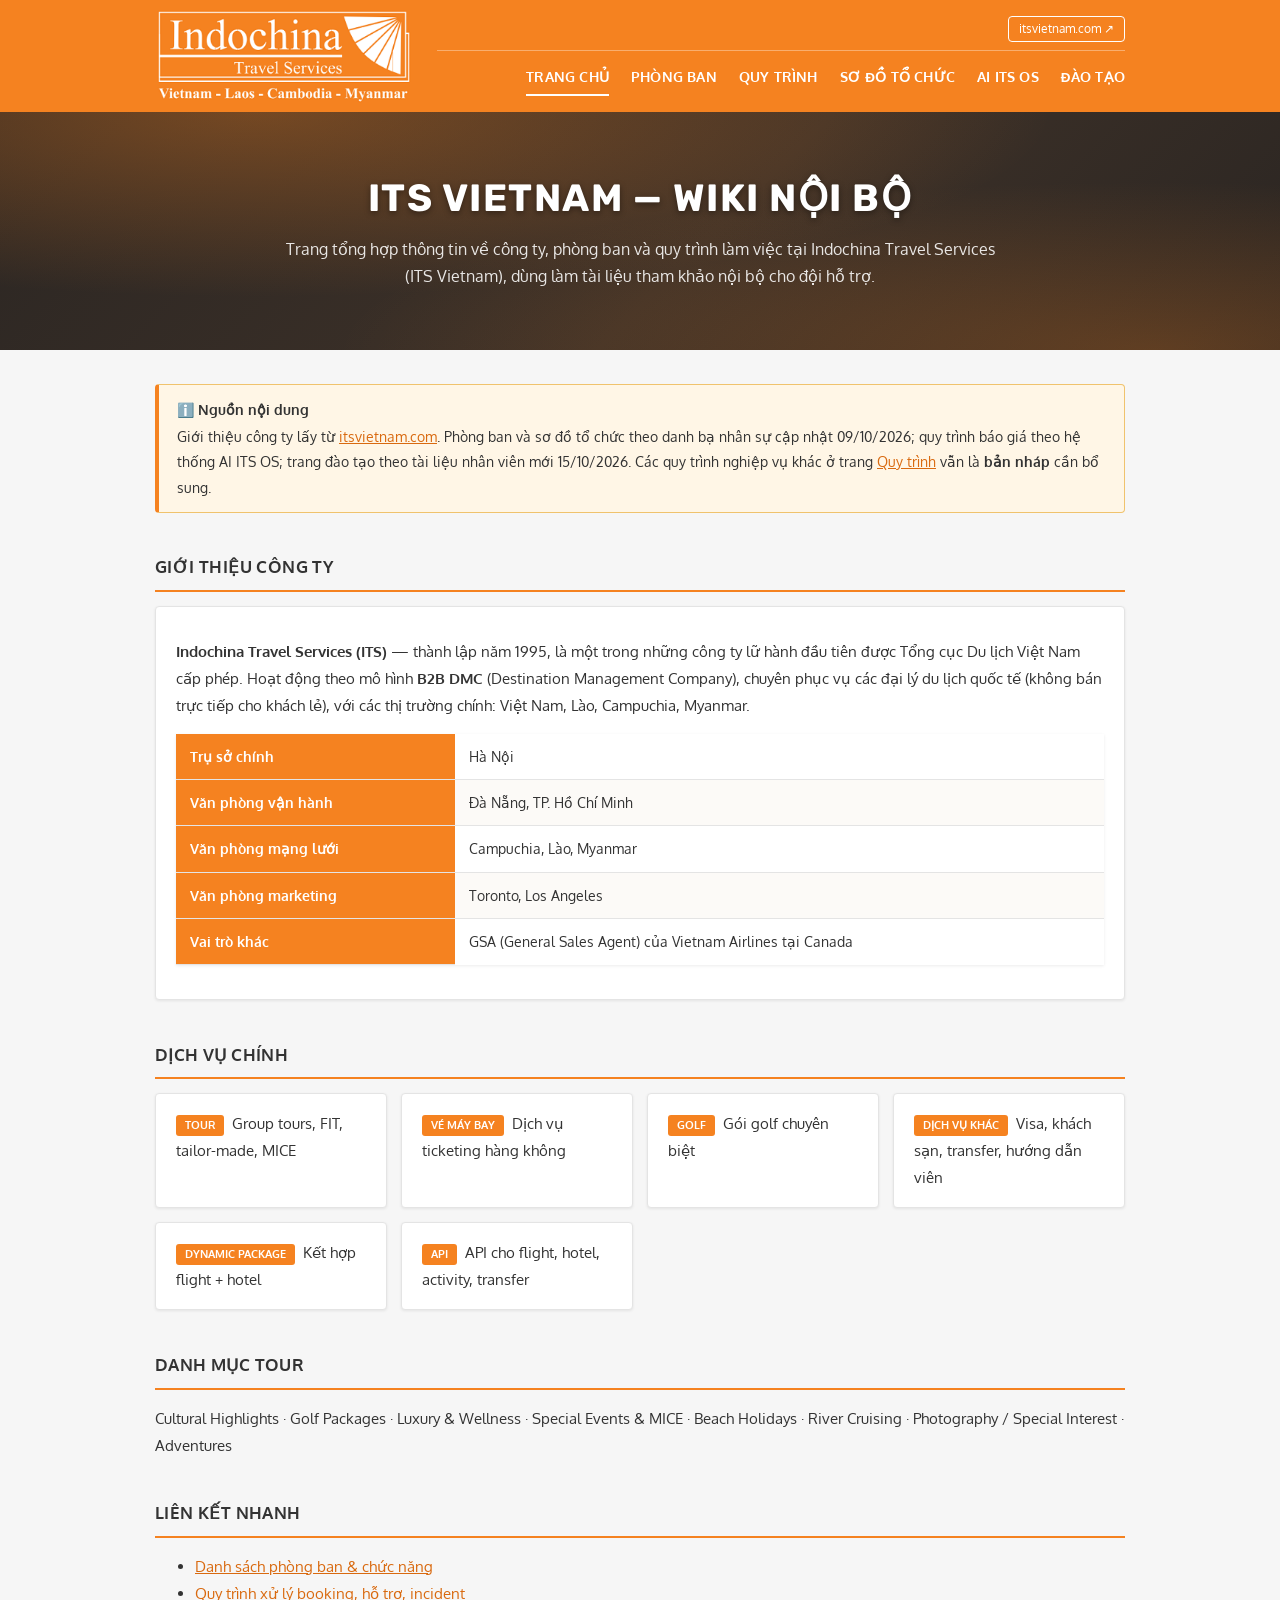
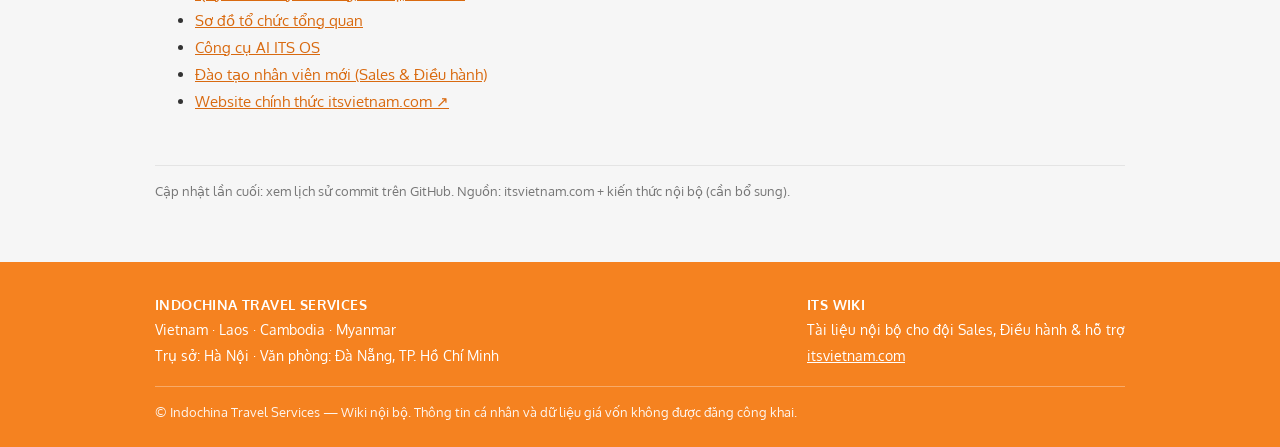
<file: index.html>
<!doctype html>
<html lang="vi">
<head>
<meta charset="utf-8" />
<meta name="viewport" content="width=device-width, initial-scale=1" />
<title>ITS Wiki — Trang chủ</title>
<link rel="stylesheet" href="style.css" />
</head>
<body>
<header class="header">
  <div class="container">
    <a class="logo" href="index.html" aria-label="ITS Wiki"><img src="assets/logo.png" alt="Indochina Travel Services — Vietnam · Laos · Cambodia · Myanmar" /></a>
    <div class="header-right">
      <div class="header-top"><a class="badge-btn" href="https://itsvietnam.com" target="_blank" rel="noopener">itsvietnam.com ↗</a></div>
      <nav class="main-nav">
        <a href="index.html" class="active">Trang chủ</a>
        <a href="departments.html">Phòng ban</a>
        <a href="workflows.html">Quy trình</a>
        <a href="org-chart.html">Sơ đồ tổ chức</a>
        <a href="ai-its-os.html">AI ITS OS</a>
        <a href="onboarding.html">Đào tạo</a>
      </nav>
    </div>
  </div>
</header>
<section class="hero">
  <div class="container">
    <h1>ITS Vietnam — Wiki nội bộ</h1>
    <p class="hero-sub">Trang tổng hợp thông tin về công ty, phòng ban và quy trình làm việc tại Indochina Travel Services (ITS Vietnam), dùng làm tài liệu tham khảo nội bộ cho đội hỗ trợ.</p>
  </div>
</section>
<main class="container">
    <div class="todo">
      <strong>ℹ️ Nguồn nội dung</strong>
      Giới thiệu công ty lấy từ <a href="https://itsvietnam.com" target="_blank" rel="noopener">itsvietnam.com</a>. Phòng ban và sơ đồ tổ chức theo danh bạ nhân sự cập nhật 09/10/2026; quy trình báo giá theo hệ thống AI ITS OS; trang đào tạo theo tài liệu nhân viên mới 15/10/2026. Các quy trình nghiệp vụ khác ở trang <a href="workflows.html">Quy trình</a> vẫn là <strong>bản nháp</strong> cần bổ sung.
    </div>

    <h2>Giới thiệu công ty</h2>
    <div class="card">
      <p><strong>Indochina Travel Services (ITS)</strong> — thành lập năm 1995, là một trong những công ty lữ hành đầu tiên được Tổng cục Du lịch Việt Nam cấp phép. Hoạt động theo mô hình <strong>B2B DMC</strong> (Destination Management Company), chuyên phục vụ các đại lý du lịch quốc tế (không bán trực tiếp cho khách lẻ), với các thị trường chính: Việt Nam, Lào, Campuchia, Myanmar.</p>
      <table>
        <tr><th>Trụ sở chính</th><td>Hà Nội</td></tr>
        <tr><th>Văn phòng vận hành</th><td>Đà Nẵng, TP. Hồ Chí Minh</td></tr>
        <tr><th>Văn phòng mạng lưới</th><td>Campuchia, Lào, Myanmar</td></tr>
        <tr><th>Văn phòng marketing</th><td>Toronto, Los Angeles</td></tr>
        <tr><th>Vai trò khác</th><td>GSA (General Sales Agent) của Vietnam Airlines tại Canada</td></tr>
      </table>
    </div>

    <h2>Dịch vụ chính</h2>
    <div class="grid">
      <div class="card"><span class="tag">Tour</span>Group tours, FIT, tailor-made, MICE</div>
      <div class="card"><span class="tag">Vé máy bay</span>Dịch vụ ticketing hàng không</div>
      <div class="card"><span class="tag">Golf</span>Gói golf chuyên biệt</div>
      <div class="card"><span class="tag">Dịch vụ khác</span>Visa, khách sạn, transfer, hướng dẫn viên</div>
      <div class="card"><span class="tag">Dynamic package</span>Kết hợp flight + hotel</div>
      <div class="card"><span class="tag">API</span>API cho flight, hotel, activity, transfer</div>
    </div>

    <h2>Danh mục tour</h2>
    <p>Cultural Highlights · Golf Packages · Luxury &amp; Wellness · Special Events &amp; MICE · Beach Holidays · River Cruising · Photography / Special Interest · Adventures</p>

    <h2>Liên kết nhanh</h2>
    <ul>
      <li><a href="departments.html">Danh sách phòng ban &amp; chức năng</a></li>
      <li><a href="workflows.html">Quy trình xử lý booking, hỗ trợ, incident</a></li>
      <li><a href="org-chart.html">Sơ đồ tổ chức tổng quan</a></li>
      <li><a href="ai-its-os.html">Công cụ AI ITS OS</a></li>
      <li><a href="onboarding.html">Đào tạo nhân viên mới (Sales &amp; Điều hành)</a></li>
      <li><a href="https://itsvietnam.com" target="_blank" rel="noopener">Website chính thức itsvietnam.com ↗</a></li>
    </ul>

    <footer class="page-footer">Cập nhật lần cuối: xem lịch sử commit trên GitHub. Nguồn: itsvietnam.com + kiến thức nội bộ (cần bổ sung).</footer>
  
</main>
<footer class="footer">
  <div class="container">
    <div><strong>Indochina Travel Services</strong><br>Vietnam · Laos · Cambodia · Myanmar<br>Trụ sở: Hà Nội · Văn phòng: Đà Nẵng, TP. Hồ Chí Minh</div>
    <div><strong>ITS Wiki</strong><br>Tài liệu nội bộ cho đội Sales, Điều hành &amp; hỗ trợ<br><a href="https://itsvietnam.com" target="_blank" rel="noopener">itsvietnam.com</a></div>
    <div class="copy">© Indochina Travel Services — Wiki nội bộ. Thông tin cá nhân và dữ liệu giá vốn không được đăng công khai.</div>
  </div>
</footer>
</body>
</html>
</file>
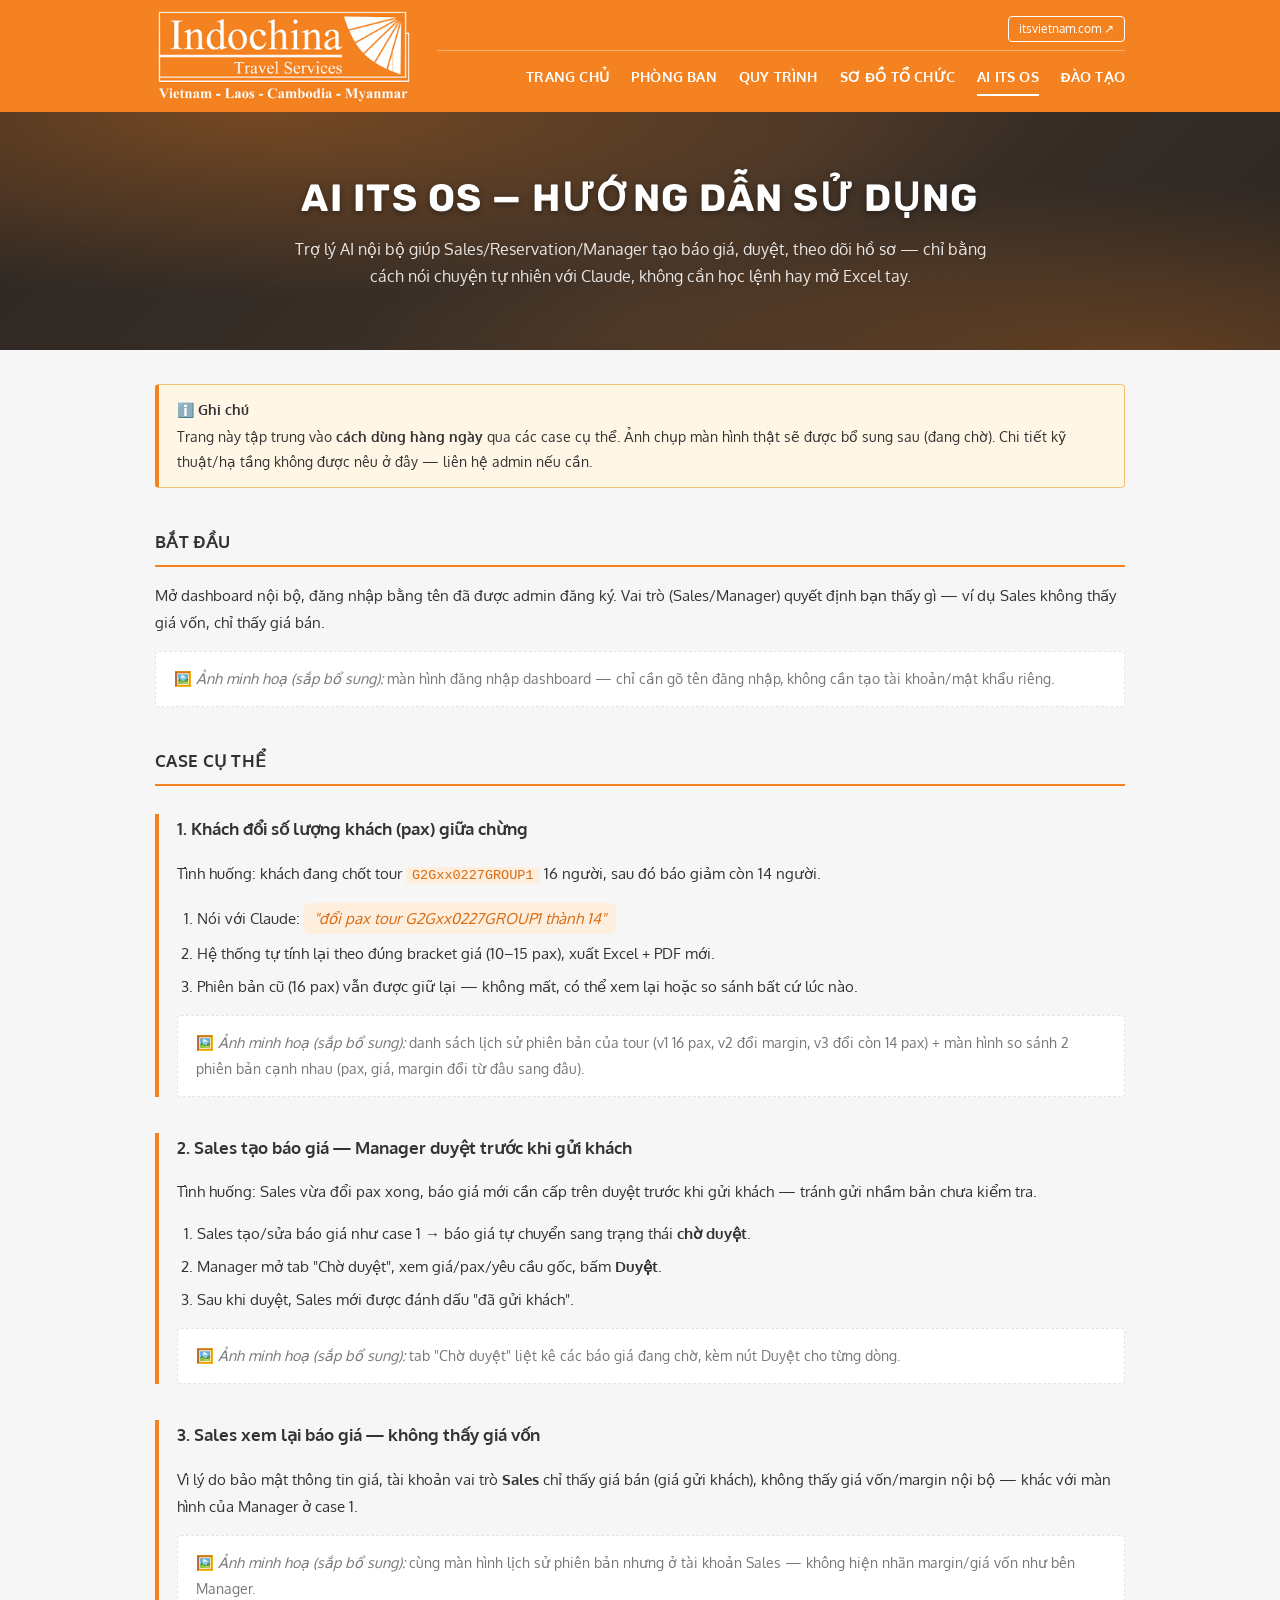
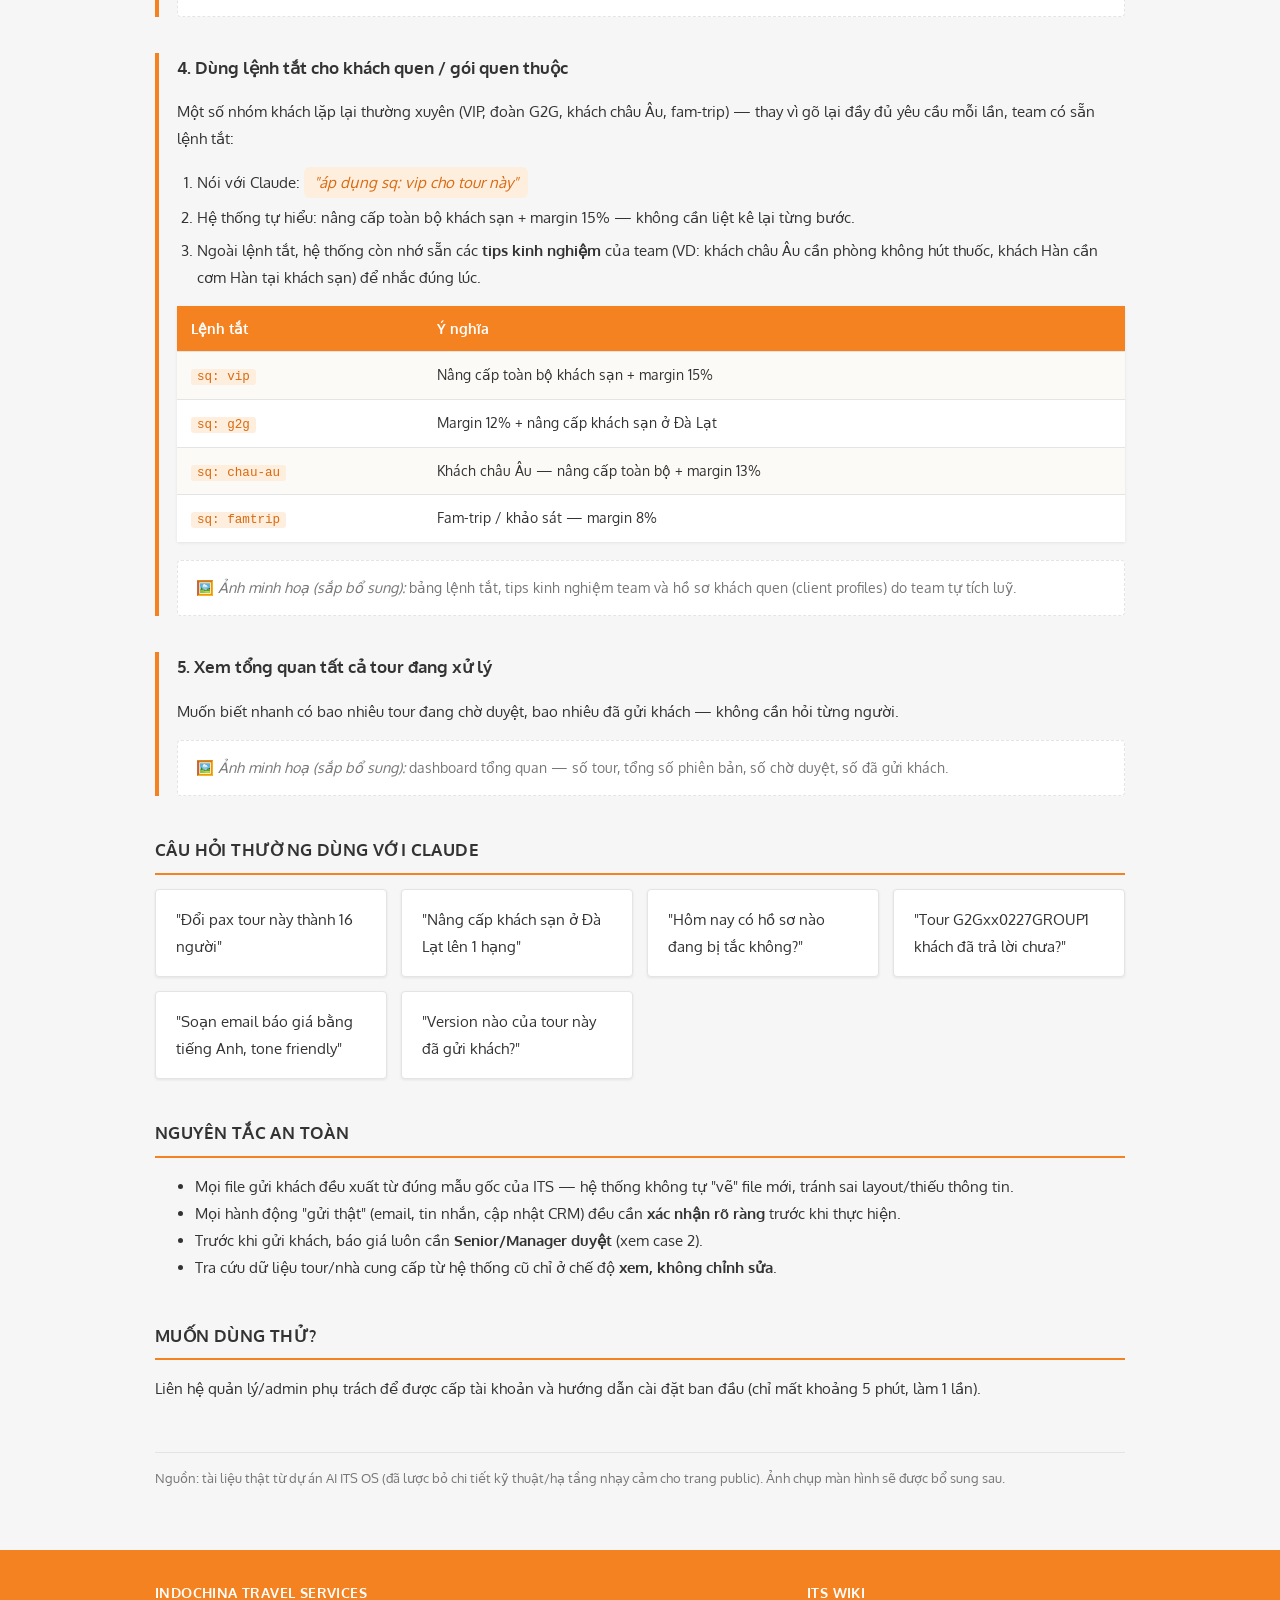
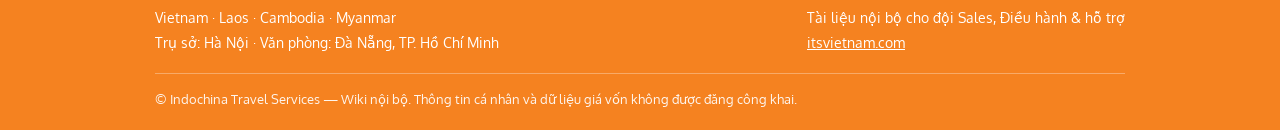
<file: ai-its-os.html>
<!doctype html>
<html lang="vi">
<head>
<meta charset="utf-8" />
<meta name="viewport" content="width=device-width, initial-scale=1" />
<title>ITS Wiki — AI ITS OS</title>
<link rel="stylesheet" href="style.css" />
<style>
  .case {
    border-left: 4px solid var(--brand);
    padding-left: 18px;
    margin: 28px 0 36px;
  }
  .case h3 { margin-bottom: 6px; }
  .steps { padding-left: 20px; }
  .steps li { margin-bottom: 6px; }
  .say {
    display: inline-block;
    background: var(--brand-soft);
    color: var(--brand-dark);
    padding: 2px 10px;
    border-radius: 6px;
    font-style: italic;
  }
  .mock {
    background: var(--surface);
    border: 1px dashed var(--border);
    border-radius: var(--radius);
    padding: 14px 18px;
    margin: 14px 0;
    font-size: 0.9rem;
    color: var(--muted);
  }
  .mock strong { color: var(--text); }
</style>
</head>
<body>
<header class="header">
  <div class="container">
    <a class="logo" href="index.html" aria-label="ITS Wiki"><img src="assets/logo.png" alt="Indochina Travel Services — Vietnam · Laos · Cambodia · Myanmar" /></a>
    <div class="header-right">
      <div class="header-top"><a class="badge-btn" href="https://itsvietnam.com" target="_blank" rel="noopener">itsvietnam.com ↗</a></div>
      <nav class="main-nav">
        <a href="index.html">Trang chủ</a>
        <a href="departments.html">Phòng ban</a>
        <a href="workflows.html">Quy trình</a>
        <a href="org-chart.html">Sơ đồ tổ chức</a>
        <a href="ai-its-os.html" class="active">AI ITS OS</a>
        <a href="onboarding.html">Đào tạo</a>
      </nav>
    </div>
  </div>
</header>
<section class="hero">
  <div class="container">
    <h1>AI ITS OS — Hướng dẫn sử dụng</h1>
    <p class="hero-sub">Trợ lý AI nội bộ giúp Sales/Reservation/Manager tạo báo giá, duyệt, theo dõi hồ sơ — chỉ bằng cách nói chuyện tự nhiên với Claude, không cần học lệnh hay mở Excel tay.</p>
  </div>
</section>
<main class="container">
    <div class="todo">
      <strong>ℹ️ Ghi chú</strong>
      Trang này tập trung vào <strong>cách dùng hàng ngày</strong> qua các case cụ thể. Ảnh chụp màn hình thật sẽ được bổ sung sau (đang chờ). Chi tiết kỹ thuật/hạ tầng không được nêu ở đây — liên hệ admin nếu cần.
    </div>

    <h2>Bắt đầu</h2>
    <p>Mở dashboard nội bộ, đăng nhập bằng tên đã được admin đăng ký. Vai trò (Sales/Manager) quyết định bạn thấy gì — ví dụ Sales không thấy giá vốn, chỉ thấy giá bán.</p>
    <div class="mock">🖼️ <em>Ảnh minh hoạ (sắp bổ sung):</em> màn hình đăng nhập dashboard — chỉ cần gõ tên đăng nhập, không cần tạo tài khoản/mật khẩu riêng.</div>

    <h2>Case cụ thể</h2>

    <div class="case">
      <h3>1. Khách đổi số lượng khách (pax) giữa chừng</h3>
      <p>Tình huống: khách đang chốt tour <code>G2Gxx0227GROUP1</code> 16 người, sau đó báo giảm còn 14 người.</p>
      <ol class="steps">
        <li>Nói với Claude: <span class="say">"đổi pax tour G2Gxx0227GROUP1 thành 14"</span></li>
        <li>Hệ thống tự tính lại theo đúng bracket giá (10–15 pax), xuất Excel + PDF mới.</li>
        <li>Phiên bản cũ (16 pax) vẫn được giữ lại — không mất, có thể xem lại hoặc so sánh bất cứ lúc nào.</li>
      </ol>
      <div class="mock">🖼️ <em>Ảnh minh hoạ (sắp bổ sung):</em> danh sách lịch sử phiên bản của tour (v1 16 pax, v2 đổi margin, v3 đổi còn 14 pax) + màn hình so sánh 2 phiên bản cạnh nhau (pax, giá, margin đổi từ đâu sang đâu).</div>
    </div>

    <div class="case">
      <h3>2. Sales tạo báo giá — Manager duyệt trước khi gửi khách</h3>
      <p>Tình huống: Sales vừa đổi pax xong, báo giá mới cần cấp trên duyệt trước khi gửi khách — tránh gửi nhầm bản chưa kiểm tra.</p>
      <ol class="steps">
        <li>Sales tạo/sửa báo giá như case 1 → báo giá tự chuyển sang trạng thái <strong>chờ duyệt</strong>.</li>
        <li>Manager mở tab "Chờ duyệt", xem giá/pax/yêu cầu gốc, bấm <strong>Duyệt</strong>.</li>
        <li>Sau khi duyệt, Sales mới được đánh dấu "đã gửi khách".</li>
      </ol>
      <div class="mock">🖼️ <em>Ảnh minh hoạ (sắp bổ sung):</em> tab "Chờ duyệt" liệt kê các báo giá đang chờ, kèm nút Duyệt cho từng dòng.</div>
    </div>

    <div class="case">
      <h3>3. Sales xem lại báo giá — không thấy giá vốn</h3>
      <p>Vì lý do bảo mật thông tin giá, tài khoản vai trò <strong>Sales</strong> chỉ thấy giá bán (giá gửi khách), không thấy giá vốn/margin nội bộ — khác với màn hình của Manager ở case 1.</p>
      <div class="mock">🖼️ <em>Ảnh minh hoạ (sắp bổ sung):</em> cùng màn hình lịch sử phiên bản nhưng ở tài khoản Sales — không hiện nhãn margin/giá vốn như bên Manager.</div>
    </div>

    <div class="case">
      <h3>4. Dùng lệnh tắt cho khách quen / gói quen thuộc</h3>
      <p>Một số nhóm khách lặp lại thường xuyên (VIP, đoàn G2G, khách châu Âu, fam-trip) — thay vì gõ lại đầy đủ yêu cầu mỗi lần, team có sẵn lệnh tắt:</p>
      <ol class="steps">
        <li>Nói với Claude: <span class="say">"áp dụng sq: vip cho tour này"</span></li>
        <li>Hệ thống tự hiểu: nâng cấp toàn bộ khách sạn + margin 15% — không cần liệt kê lại từng bước.</li>
        <li>Ngoài lệnh tắt, hệ thống còn nhớ sẵn các <strong>tips kinh nghiệm</strong> của team (VD: khách châu Âu cần phòng không hút thuốc, khách Hàn cần cơm Hàn tại khách sạn) để nhắc đúng lúc.</li>
      </ol>
      <table>
        <tr><th>Lệnh tắt</th><th>Ý nghĩa</th></tr>
        <tr><td><code>sq: vip</code></td><td>Nâng cấp toàn bộ khách sạn + margin 15%</td></tr>
        <tr><td><code>sq: g2g</code></td><td>Margin 12% + nâng cấp khách sạn ở Đà Lạt</td></tr>
        <tr><td><code>sq: chau-au</code></td><td>Khách châu Âu — nâng cấp toàn bộ + margin 13%</td></tr>
        <tr><td><code>sq: famtrip</code></td><td>Fam-trip / khảo sát — margin 8%</td></tr>
      </table>
      <div class="mock">🖼️ <em>Ảnh minh hoạ (sắp bổ sung):</em> bảng lệnh tắt, tips kinh nghiệm team và hồ sơ khách quen (client profiles) do team tự tích luỹ.</div>
    </div>

    <div class="case">
      <h3>5. Xem tổng quan tất cả tour đang xử lý</h3>
      <p>Muốn biết nhanh có bao nhiêu tour đang chờ duyệt, bao nhiêu đã gửi khách — không cần hỏi từng người.</p>
      <div class="mock">🖼️ <em>Ảnh minh hoạ (sắp bổ sung):</em> dashboard tổng quan — số tour, tổng số phiên bản, số chờ duyệt, số đã gửi khách.</div>
    </div>

    <h2>Câu hỏi thường dùng với Claude</h2>
    <div class="grid">
      <div class="card">"Đổi pax tour này thành 16 người"</div>
      <div class="card">"Nâng cấp khách sạn ở Đà Lạt lên 1 hạng"</div>
      <div class="card">"Hôm nay có hồ sơ nào đang bị tắc không?"</div>
      <div class="card">"Tour G2Gxx0227GROUP1 khách đã trả lời chưa?"</div>
      <div class="card">"Soạn email báo giá bằng tiếng Anh, tone friendly"</div>
      <div class="card">"Version nào của tour này đã gửi khách?"</div>
    </div>

    <h2>Nguyên tắc an toàn</h2>
    <ul>
      <li>Mọi file gửi khách đều xuất từ đúng mẫu gốc của ITS — hệ thống không tự "vẽ" file mới, tránh sai layout/thiếu thông tin.</li>
      <li>Mọi hành động "gửi thật" (email, tin nhắn, cập nhật CRM) đều cần <strong>xác nhận rõ ràng</strong> trước khi thực hiện.</li>
      <li>Trước khi gửi khách, báo giá luôn cần <strong>Senior/Manager duyệt</strong> (xem case 2).</li>
      <li>Tra cứu dữ liệu tour/nhà cung cấp từ hệ thống cũ chỉ ở chế độ <strong>xem, không chỉnh sửa</strong>.</li>
    </ul>

    <h2>Muốn dùng thử?</h2>
    <p>Liên hệ quản lý/admin phụ trách để được cấp tài khoản và hướng dẫn cài đặt ban đầu (chỉ mất khoảng 5 phút, làm 1 lần).</p>

    <footer class="page-footer">Nguồn: tài liệu thật từ dự án AI ITS OS (đã lược bỏ chi tiết kỹ thuật/hạ tầng nhạy cảm cho trang public). Ảnh chụp màn hình sẽ được bổ sung sau.</footer>
  
</main>
<footer class="footer">
  <div class="container">
    <div><strong>Indochina Travel Services</strong><br>Vietnam · Laos · Cambodia · Myanmar<br>Trụ sở: Hà Nội · Văn phòng: Đà Nẵng, TP. Hồ Chí Minh</div>
    <div><strong>ITS Wiki</strong><br>Tài liệu nội bộ cho đội Sales, Điều hành &amp; hỗ trợ<br><a href="https://itsvietnam.com" target="_blank" rel="noopener">itsvietnam.com</a></div>
    <div class="copy">© Indochina Travel Services — Wiki nội bộ. Thông tin cá nhân và dữ liệu giá vốn không được đăng công khai.</div>
  </div>
</footer>
</body>
</html>
</file>
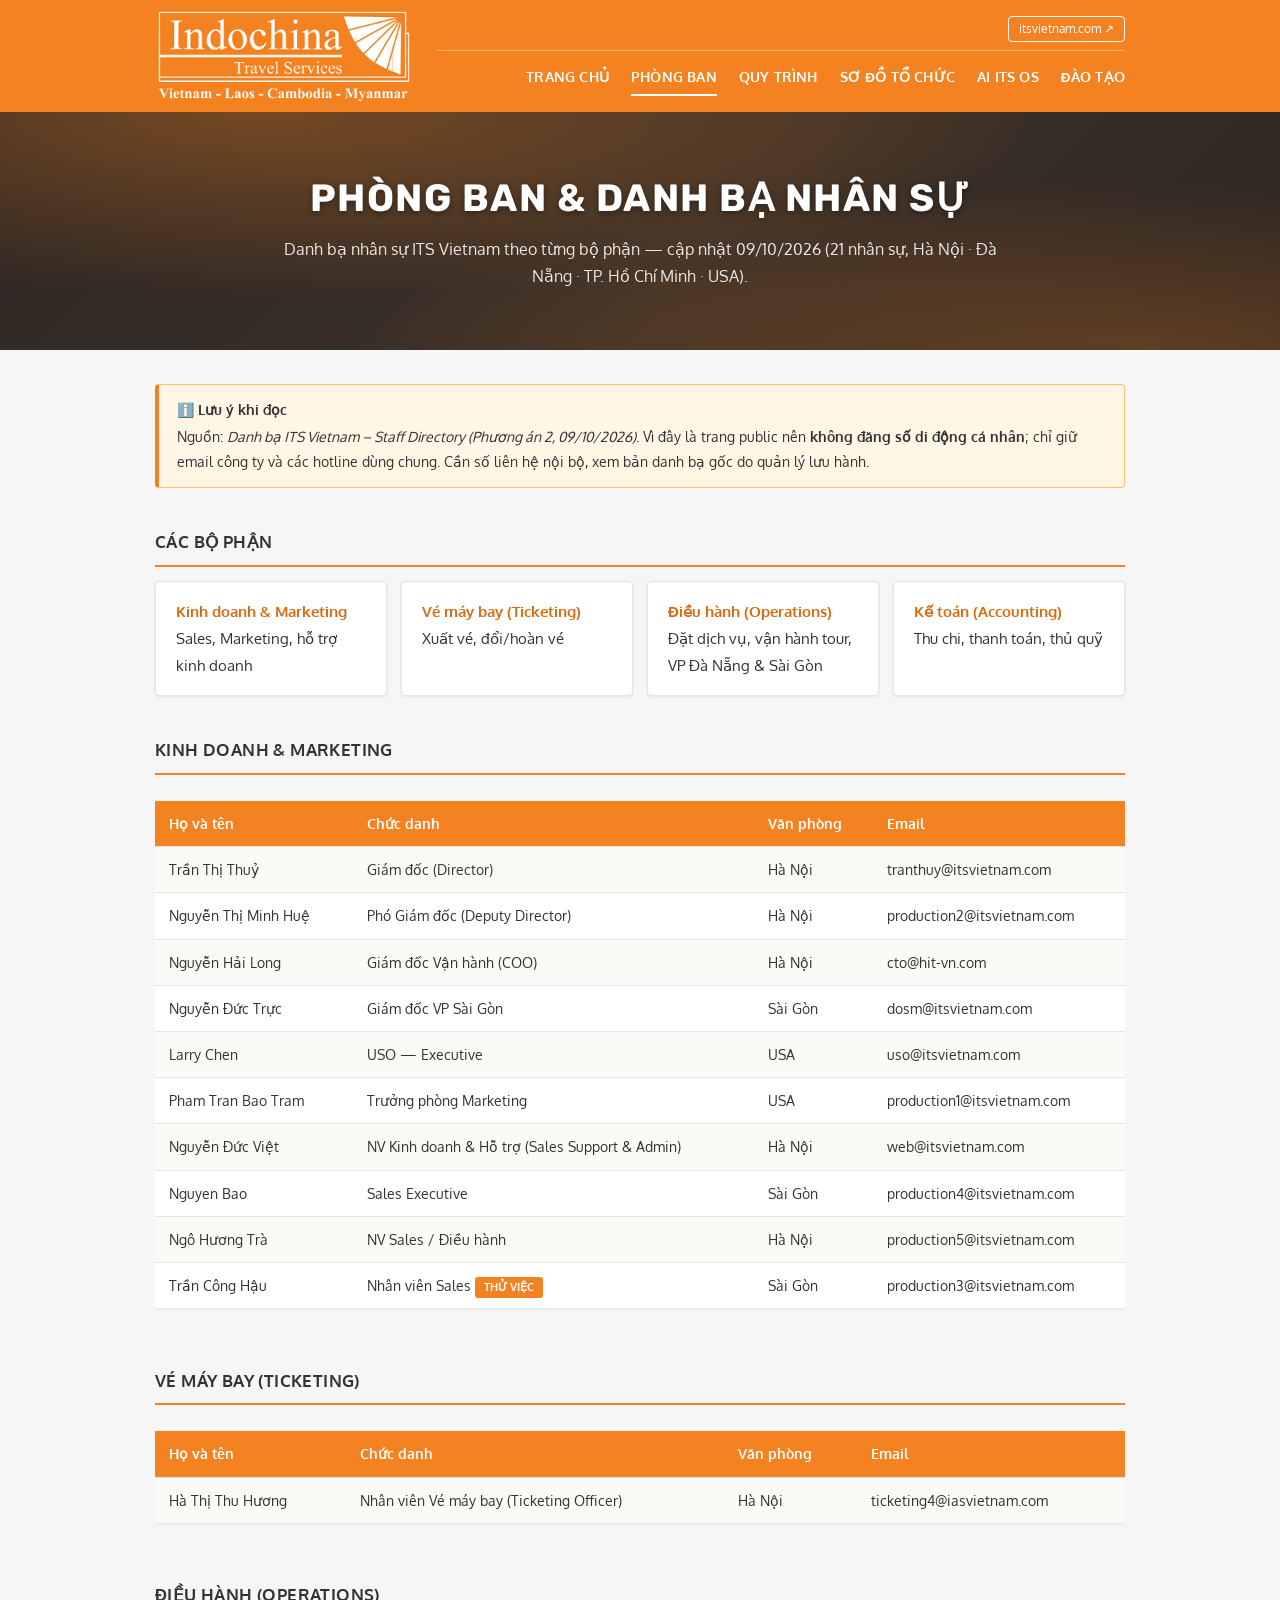
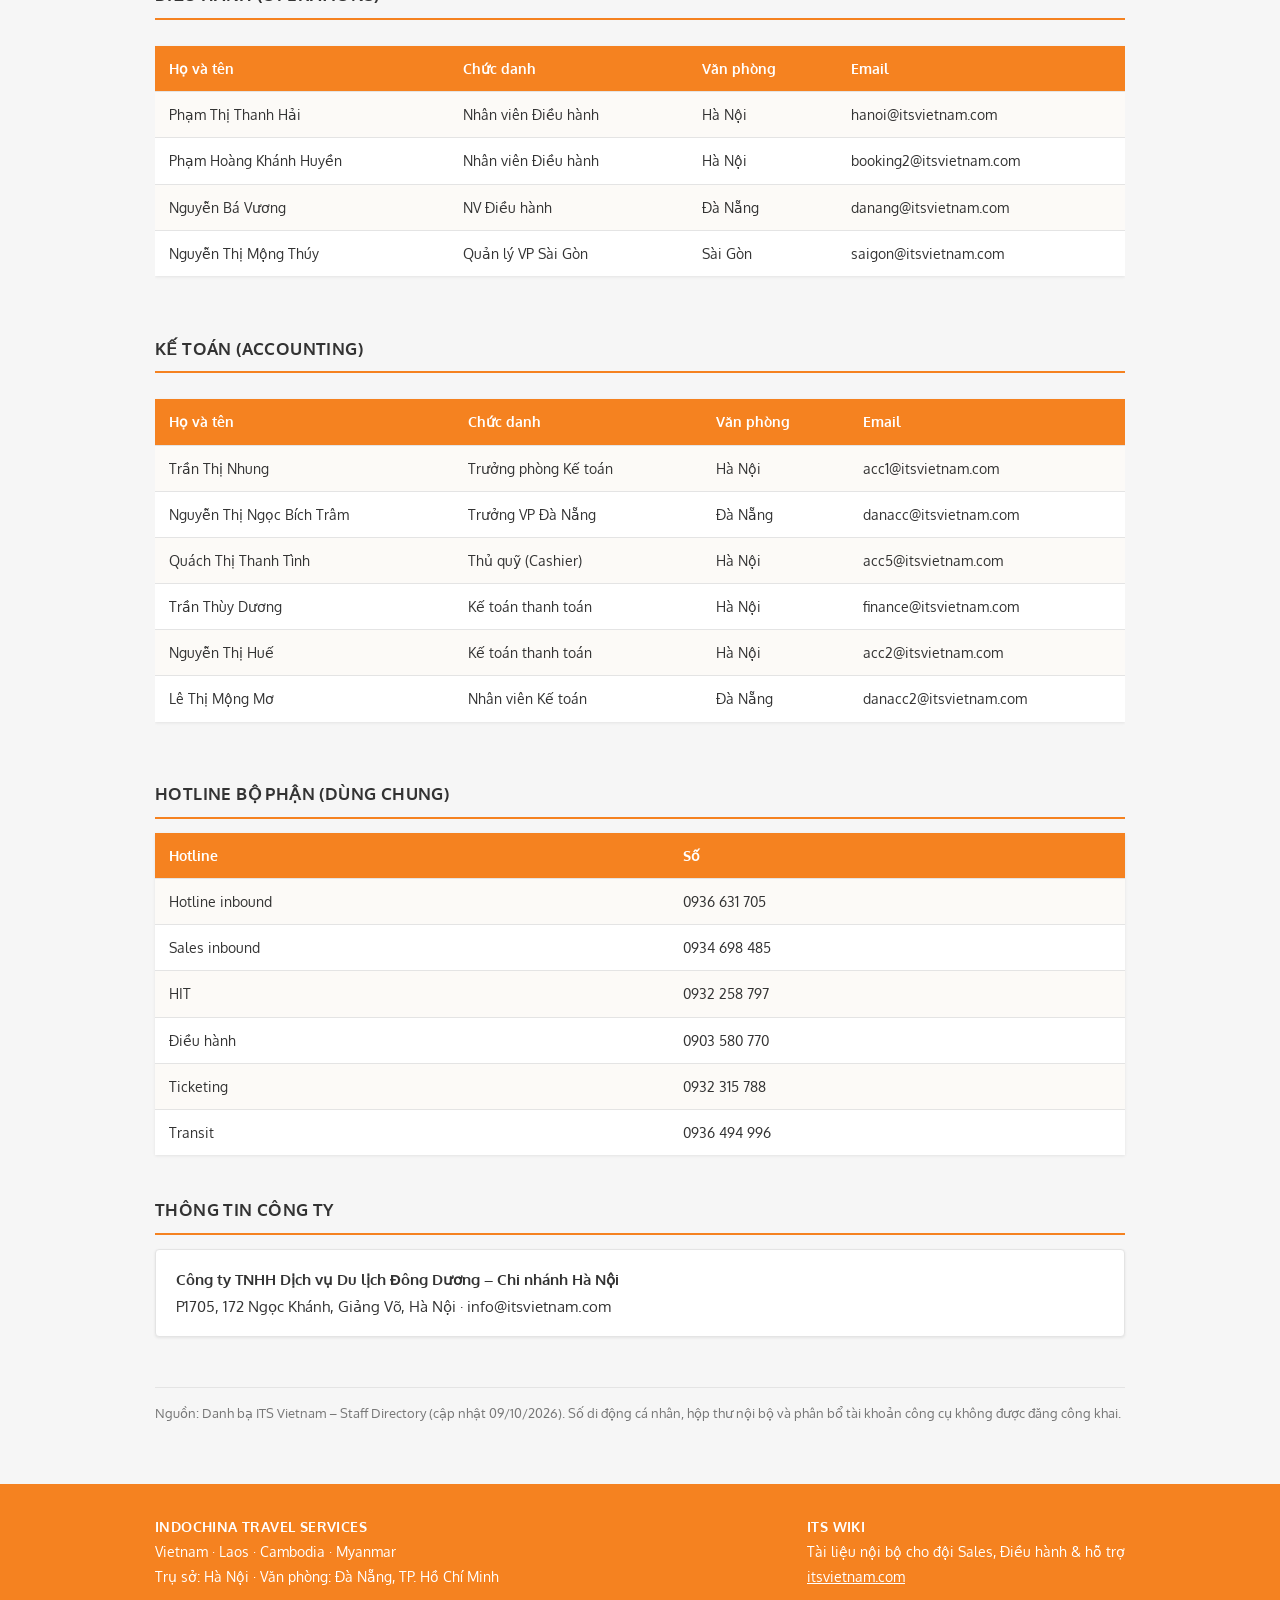
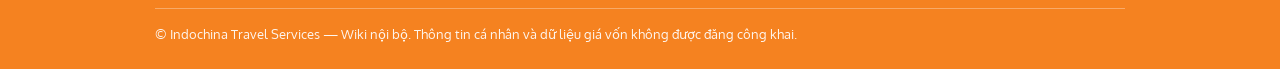
<file: departments.html>
<!doctype html>
<html lang="vi">
<head>
<meta charset="utf-8" />
<meta name="viewport" content="width=device-width, initial-scale=1" />
<title>ITS Wiki — Phòng ban</title>
<link rel="stylesheet" href="style.css" />
</head>
<body>
<header class="header">
  <div class="container">
    <a class="logo" href="index.html" aria-label="ITS Wiki"><img src="assets/logo.png" alt="Indochina Travel Services — Vietnam · Laos · Cambodia · Myanmar" /></a>
    <div class="header-right">
      <div class="header-top"><a class="badge-btn" href="https://itsvietnam.com" target="_blank" rel="noopener">itsvietnam.com ↗</a></div>
      <nav class="main-nav">
        <a href="index.html">Trang chủ</a>
        <a href="departments.html" class="active">Phòng ban</a>
        <a href="workflows.html">Quy trình</a>
        <a href="org-chart.html">Sơ đồ tổ chức</a>
        <a href="ai-its-os.html">AI ITS OS</a>
        <a href="onboarding.html">Đào tạo</a>
      </nav>
    </div>
  </div>
</header>
<section class="hero">
  <div class="container">
    <h1>Phòng ban &amp; danh bạ nhân sự</h1>
    <p class="hero-sub">Danh bạ nhân sự ITS Vietnam theo từng bộ phận — cập nhật 09/10/2026 (21 nhân sự, Hà Nội · Đà Nẵng · TP. Hồ Chí Minh · USA).</p>
  </div>
</section>
<main class="container">

    <div class="todo">
      <strong>ℹ️ Lưu ý khi đọc</strong>
      Nguồn: <em>Danh bạ ITS Vietnam – Staff Directory (Phương án 2, 09/10/2026)</em>. Vì đây là trang public nên <strong>không đăng số di động cá nhân</strong>; chỉ giữ email công ty và các hotline dùng chung. Cần số liên hệ nội bộ, xem bản danh bạ gốc do quản lý lưu hành.
    </div>

    <h2>Các bộ phận</h2>
    <div class="grid">
      <div class="card"><strong>Kinh doanh &amp; Marketing</strong><br>Sales, Marketing, hỗ trợ kinh doanh</div>
      <div class="card"><strong>Vé máy bay (Ticketing)</strong><br>Xuất vé, đổi/hoàn vé</div>
      <div class="card"><strong>Điều hành (Operations)</strong><br>Đặt dịch vụ, vận hành tour, VP Đà Nẵng &amp; Sài Gòn</div>
      <div class="card"><strong>Kế toán (Accounting)</strong><br>Thu chi, thanh toán, thủ quỹ</div>
    </div>

    <h2>Kinh doanh &amp; Marketing</h2>
    <div class="scroll">
    <table>
      <tr><th>Họ và tên</th><th>Chức danh</th><th>Văn phòng</th><th>Email</th></tr>
      <tr><td>Trần Thị Thuỷ</td><td>Giám đốc (Director)</td><td>Hà Nội</td><td>tranthuy@itsvietnam.com</td></tr>
      <tr><td>Nguyễn Thị Minh Huệ</td><td>Phó Giám đốc (Deputy Director)</td><td>Hà Nội</td><td>production2@itsvietnam.com</td></tr>
      <tr><td>Nguyễn Hải Long</td><td>Giám đốc Vận hành (COO)</td><td>Hà Nội</td><td>cto@hit-vn.com</td></tr>
      <tr><td>Nguyễn Đức Trực</td><td>Giám đốc VP Sài Gòn</td><td>Sài Gòn</td><td>dosm@itsvietnam.com</td></tr>
      <tr><td>Larry Chen</td><td>USO — Executive</td><td>USA</td><td>uso@itsvietnam.com</td></tr>
      <tr><td>Pham Tran Bao Tram</td><td>Trưởng phòng Marketing</td><td>USA</td><td>production1@itsvietnam.com</td></tr>
      <tr><td>Nguyễn Đức Việt</td><td>NV Kinh doanh &amp; Hỗ trợ (Sales Support &amp; Admin)</td><td>Hà Nội</td><td>web@itsvietnam.com</td></tr>
      <tr><td>Nguyen Bao</td><td>Sales Executive</td><td>Sài Gòn</td><td>production4@itsvietnam.com</td></tr>
      <tr><td>Ngô Hương Trà</td><td>NV Sales / Điều hành</td><td>Hà Nội</td><td>production5@itsvietnam.com</td></tr>
      <tr><td>Trần Công Hậu</td><td>Nhân viên Sales <span class="tag">thử việc</span></td><td>Sài Gòn</td><td>production3@itsvietnam.com</td></tr>
    </table>
    </div>

    <h2>Vé máy bay (Ticketing)</h2>
    <div class="scroll">
    <table>
      <tr><th>Họ và tên</th><th>Chức danh</th><th>Văn phòng</th><th>Email</th></tr>
      <tr><td>Hà Thị Thu Hương</td><td>Nhân viên Vé máy bay (Ticketing Officer)</td><td>Hà Nội</td><td>ticketing4@iasvietnam.com</td></tr>
    </table>
    </div>

    <h2>Điều hành (Operations)</h2>
    <div class="scroll">
    <table>
      <tr><th>Họ và tên</th><th>Chức danh</th><th>Văn phòng</th><th>Email</th></tr>
      <tr><td>Phạm Thị Thanh Hải</td><td>Nhân viên Điều hành</td><td>Hà Nội</td><td>hanoi@itsvietnam.com</td></tr>
      <tr><td>Phạm Hoàng Khánh Huyền</td><td>Nhân viên Điều hành</td><td>Hà Nội</td><td>booking2@itsvietnam.com</td></tr>
      <tr><td>Nguyễn Bá Vương</td><td>NV Điều hành</td><td>Đà Nẵng</td><td>danang@itsvietnam.com</td></tr>
      <tr><td>Nguyễn Thị Mộng Thúy</td><td>Quản lý VP Sài Gòn</td><td>Sài Gòn</td><td>saigon@itsvietnam.com</td></tr>
    </table>
    </div>

    <h2>Kế toán (Accounting)</h2>
    <div class="scroll">
    <table>
      <tr><th>Họ và tên</th><th>Chức danh</th><th>Văn phòng</th><th>Email</th></tr>
      <tr><td>Trần Thị Nhung</td><td>Trưởng phòng Kế toán</td><td>Hà Nội</td><td>acc1@itsvietnam.com</td></tr>
      <tr><td>Nguyễn Thị Ngọc Bích Trâm</td><td>Trưởng VP Đà Nẵng</td><td>Đà Nẵng</td><td>danacc@itsvietnam.com</td></tr>
      <tr><td>Quách Thị Thanh Tình</td><td>Thủ quỹ (Cashier)</td><td>Hà Nội</td><td>acc5@itsvietnam.com</td></tr>
      <tr><td>Trần Thùy Dương</td><td>Kế toán thanh toán</td><td>Hà Nội</td><td>finance@itsvietnam.com</td></tr>
      <tr><td>Nguyễn Thị Huế</td><td>Kế toán thanh toán</td><td>Hà Nội</td><td>acc2@itsvietnam.com</td></tr>
      <tr><td>Lê Thị Mộng Mơ</td><td>Nhân viên Kế toán</td><td>Đà Nẵng</td><td>danacc2@itsvietnam.com</td></tr>
    </table>
    </div>

    <h2>Hotline bộ phận (dùng chung)</h2>
    <table>
      <tr><th>Hotline</th><th>Số</th></tr>
      <tr><td>Hotline inbound</td><td>0936 631 705</td></tr>
      <tr><td>Sales inbound</td><td>0934 698 485</td></tr>
      <tr><td>HIT</td><td>0932 258 797</td></tr>
      <tr><td>Điều hành</td><td>0903 580 770</td></tr>
      <tr><td>Ticketing</td><td>0932 315 788</td></tr>
      <tr><td>Transit</td><td>0936 494 996</td></tr>
    </table>

    <h2>Thông tin công ty</h2>
    <div class="card">
      <strong>Công ty TNHH Dịch vụ Du lịch Đông Dương – Chi nhánh Hà Nội</strong><br>
      P1705, 172 Ngọc Khánh, Giảng Võ, Hà Nội · info@itsvietnam.com
    </div>

    <footer class="page-footer">Nguồn: Danh bạ ITS Vietnam – Staff Directory (cập nhật 09/10/2026). Số di động cá nhân, hộp thư nội bộ và phân bổ tài khoản công cụ không được đăng công khai.</footer>
</main>
<footer class="footer">
  <div class="container">
    <div><strong>Indochina Travel Services</strong><br>Vietnam · Laos · Cambodia · Myanmar<br>Trụ sở: Hà Nội · Văn phòng: Đà Nẵng, TP. Hồ Chí Minh</div>
    <div><strong>ITS Wiki</strong><br>Tài liệu nội bộ cho đội Sales, Điều hành &amp; hỗ trợ<br><a href="https://itsvietnam.com" target="_blank" rel="noopener">itsvietnam.com</a></div>
    <div class="copy">© Indochina Travel Services — Wiki nội bộ. Thông tin cá nhân và dữ liệu giá vốn không được đăng công khai.</div>
  </div>
</footer>
</body>
</html>
</file>
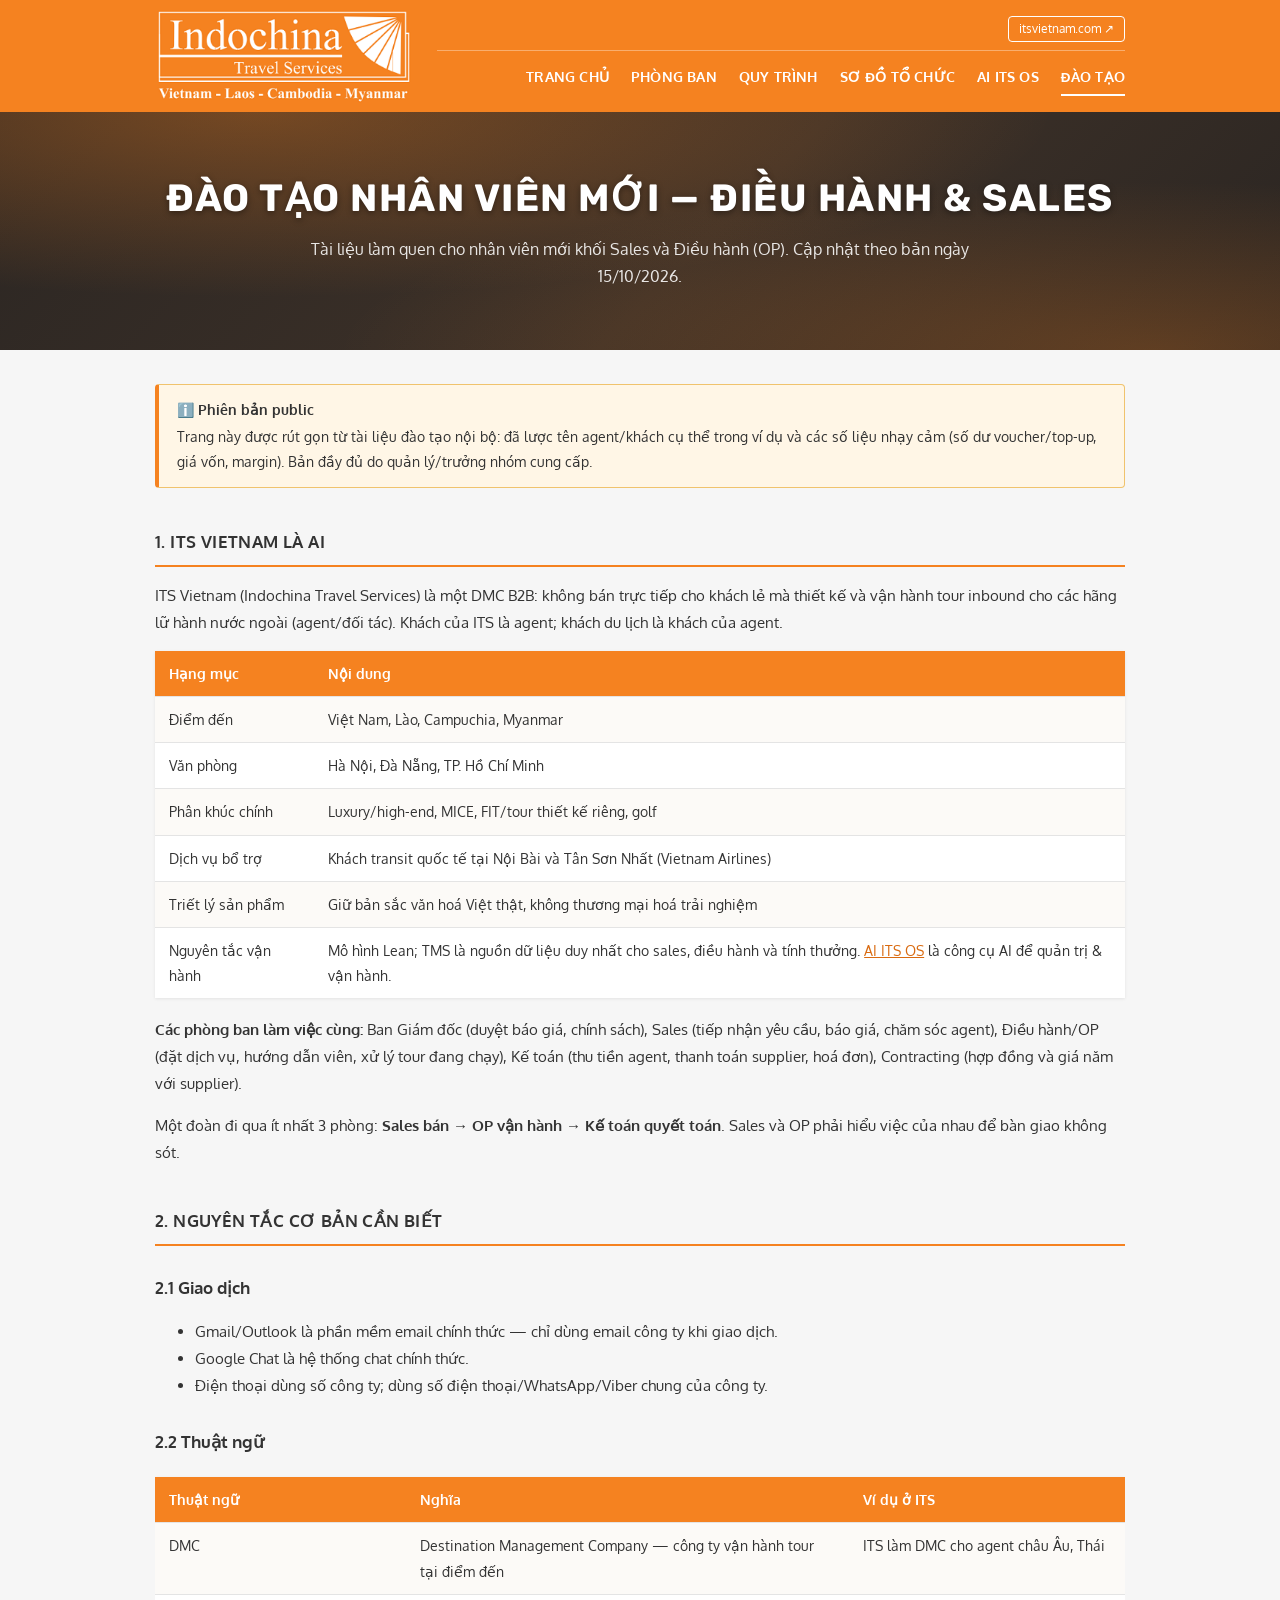
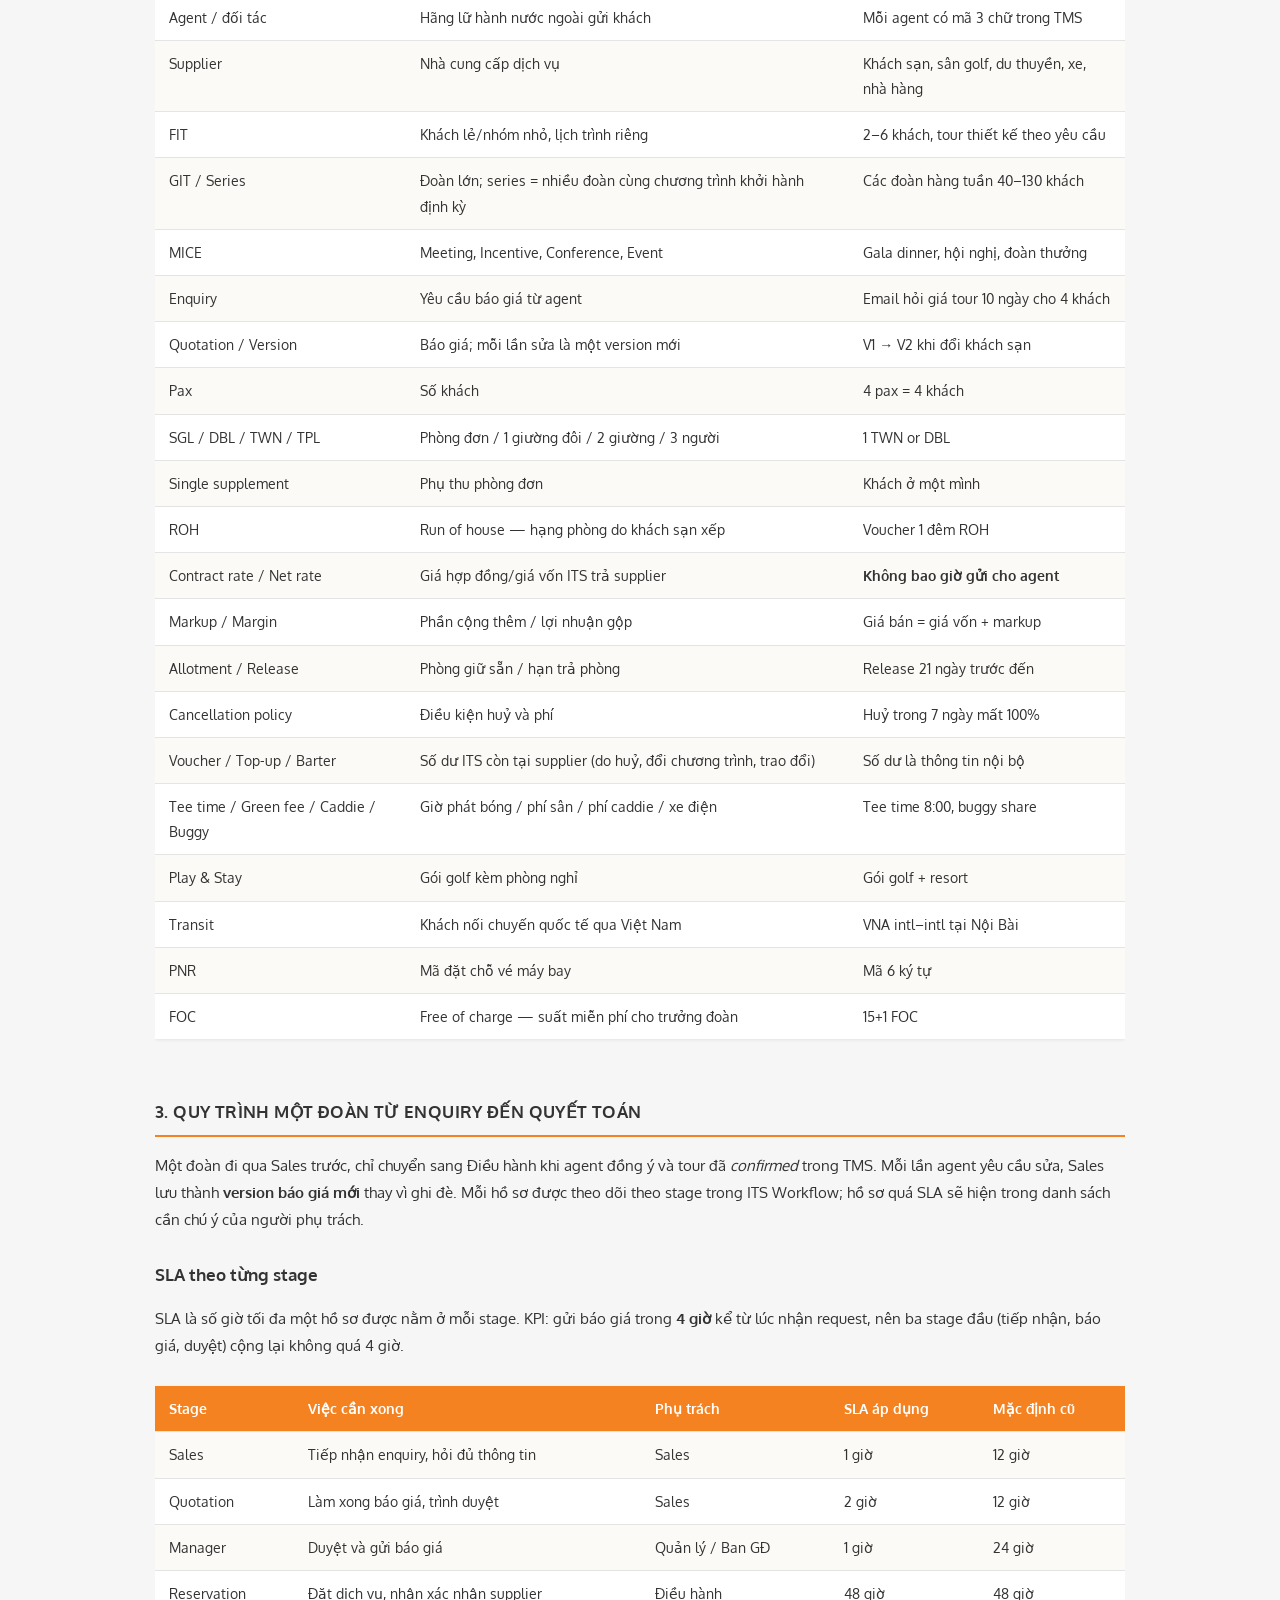
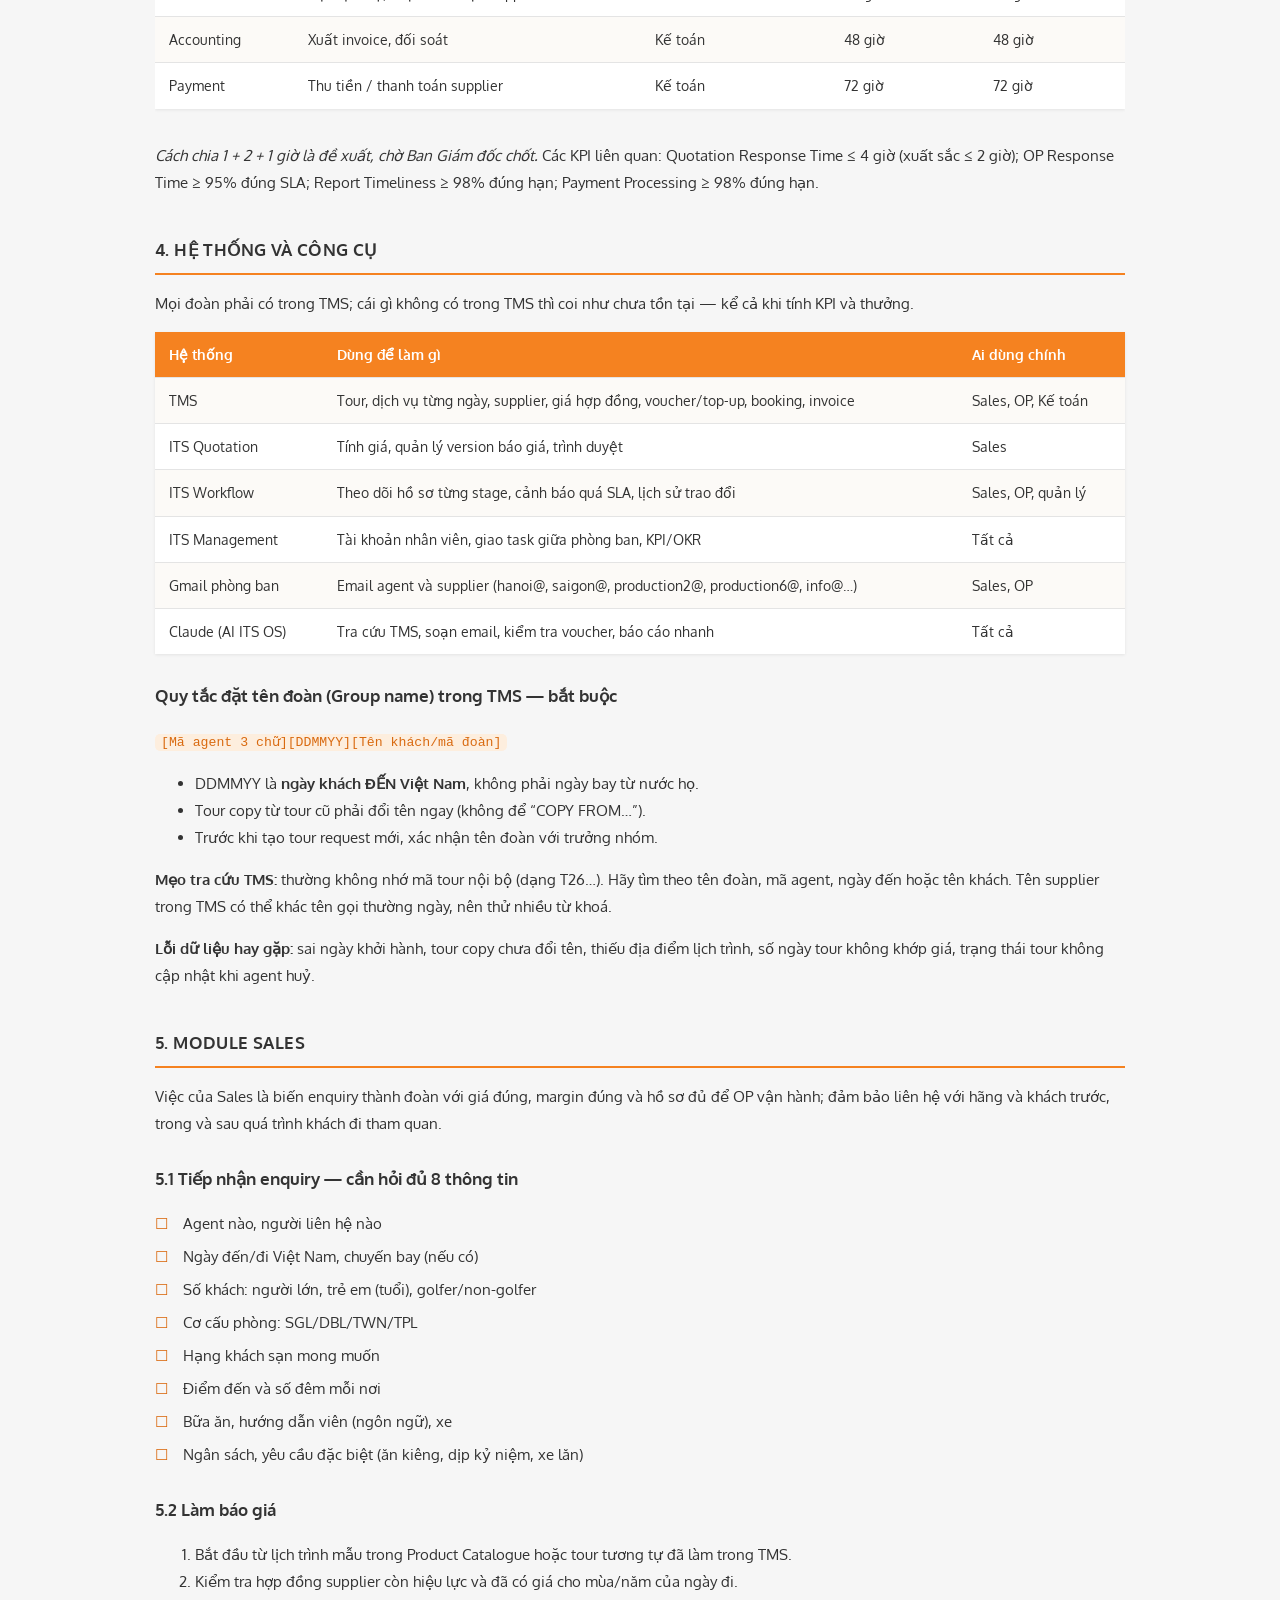
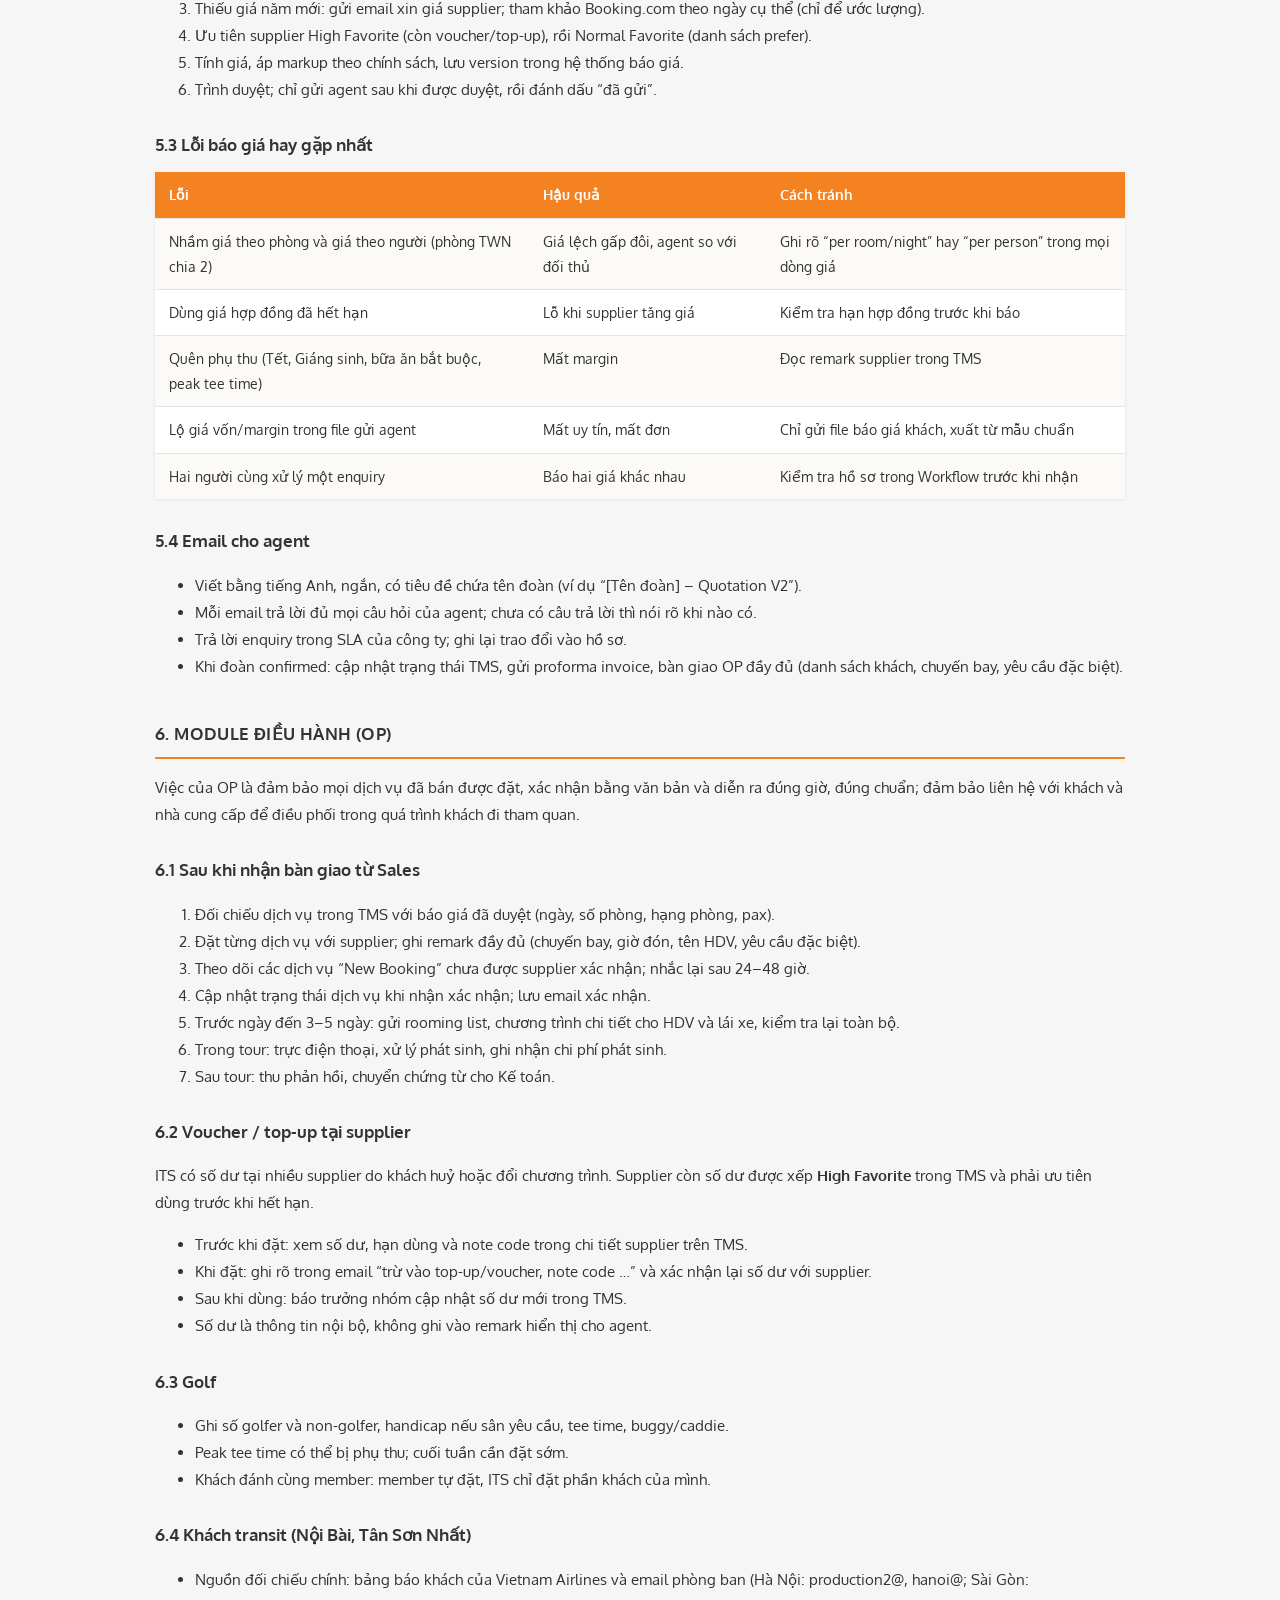
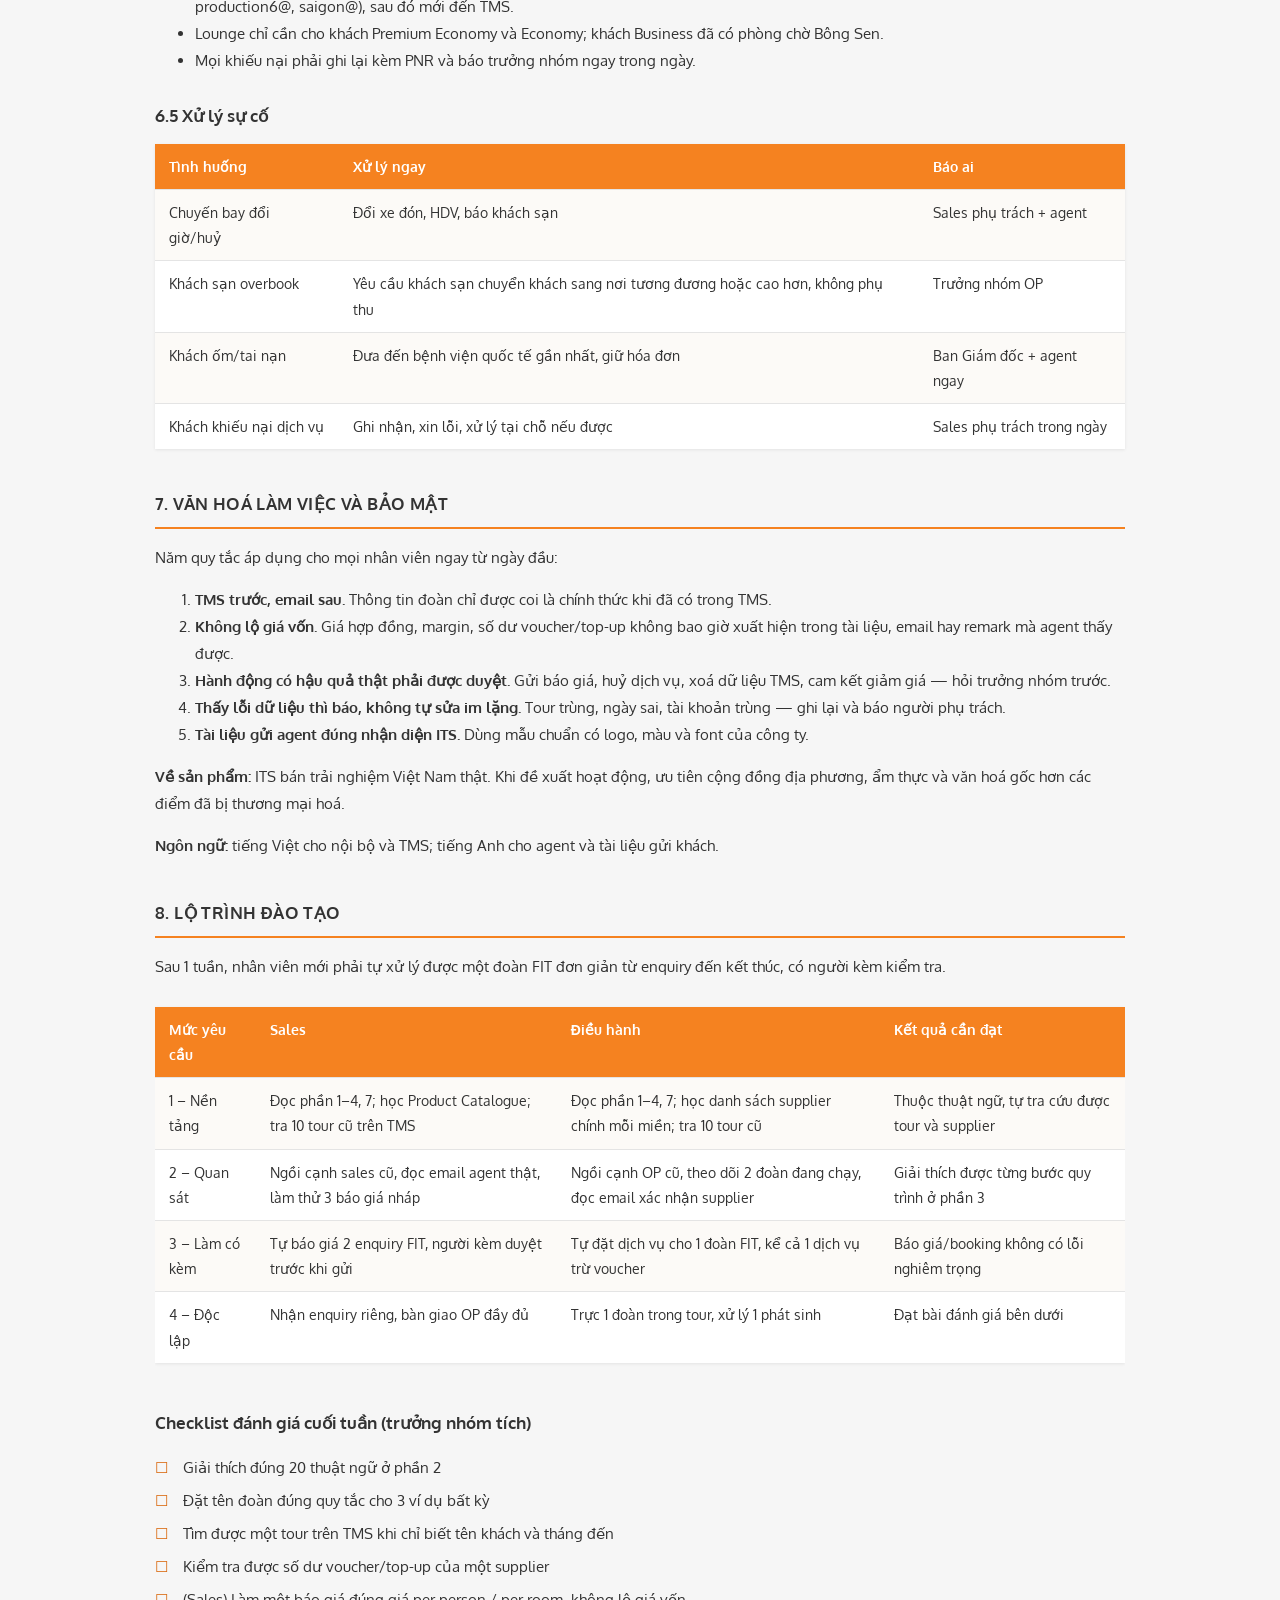
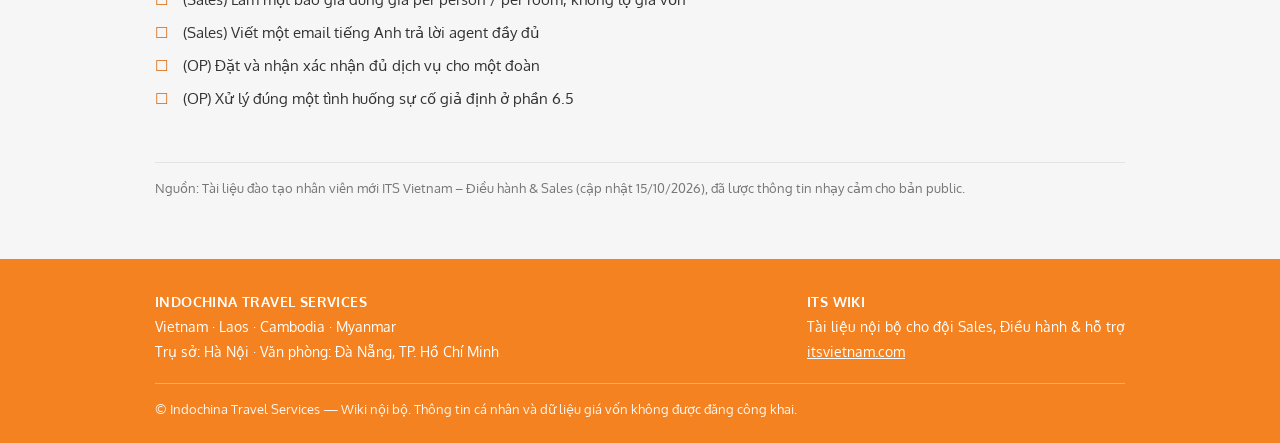
<file: onboarding.html>
<!doctype html>
<html lang="vi">
<head>
<meta charset="utf-8" />
<meta name="viewport" content="width=device-width, initial-scale=1" />
<title>ITS Wiki — Đào tạo nhân viên mới</title>
<link rel="stylesheet" href="style.css" />
<style>
  .check { list-style: none; padding-left: 0; }
  .check li { padding-left: 28px; position: relative; margin-bottom: 6px; }
  .check li::before { content: "☐"; position: absolute; left: 0; color: var(--brand-dark); }
  code { background: var(--brand-soft); padding: 1px 6px; border-radius: 5px; font-size: 0.88em; }
  .scroll { overflow-x: auto; }
</style>
</head>
<body>
<header class="header">
  <div class="container">
    <a class="logo" href="index.html" aria-label="ITS Wiki"><img src="assets/logo.png" alt="Indochina Travel Services — Vietnam · Laos · Cambodia · Myanmar" /></a>
    <div class="header-right">
      <div class="header-top"><a class="badge-btn" href="https://itsvietnam.com" target="_blank" rel="noopener">itsvietnam.com ↗</a></div>
      <nav class="main-nav">
        <a href="index.html">Trang chủ</a>
        <a href="departments.html">Phòng ban</a>
        <a href="workflows.html">Quy trình</a>
        <a href="org-chart.html">Sơ đồ tổ chức</a>
        <a href="ai-its-os.html">AI ITS OS</a>
        <a href="onboarding.html" class="active">Đào tạo</a>
      </nav>
    </div>
  </div>
</header>
<section class="hero">
  <div class="container">
    <h1>Đào tạo nhân viên mới — Điều hành &amp; Sales</h1>
    <p class="hero-sub">Tài liệu làm quen cho nhân viên mới khối Sales và Điều hành (OP). Cập nhật theo bản ngày 15/10/2026.</p>
  </div>
</section>
<main class="container">
    <div class="todo">
      <strong>ℹ️ Phiên bản public</strong>
      Trang này được rút gọn từ tài liệu đào tạo nội bộ: đã lược tên agent/khách cụ thể trong ví dụ và các số liệu nhạy cảm (số dư voucher/top-up, giá vốn, margin). Bản đầy đủ do quản lý/trưởng nhóm cung cấp.
    </div>

    <h2>1. ITS Vietnam là ai</h2>
    <p>ITS Vietnam (Indochina Travel Services) là một DMC B2B: không bán trực tiếp cho khách lẻ mà thiết kế và vận hành tour inbound cho các hãng lữ hành nước ngoài (agent/đối tác). Khách của ITS là agent; khách du lịch là khách của agent.</p>
    <table>
      <tr><th>Hạng mục</th><th>Nội dung</th></tr>
      <tr><td>Điểm đến</td><td>Việt Nam, Lào, Campuchia, Myanmar</td></tr>
      <tr><td>Văn phòng</td><td>Hà Nội, Đà Nẵng, TP. Hồ Chí Minh</td></tr>
      <tr><td>Phân khúc chính</td><td>Luxury/high-end, MICE, FIT/tour thiết kế riêng, golf</td></tr>
      <tr><td>Dịch vụ bổ trợ</td><td>Khách transit quốc tế tại Nội Bài và Tân Sơn Nhất (Vietnam Airlines)</td></tr>
      <tr><td>Triết lý sản phẩm</td><td>Giữ bản sắc văn hoá Việt thật, không thương mại hoá trải nghiệm</td></tr>
      <tr><td>Nguyên tắc vận hành</td><td>Mô hình Lean; TMS là nguồn dữ liệu duy nhất cho sales, điều hành và tính thưởng. <a href="ai-its-os.html">AI ITS OS</a> là công cụ AI để quản trị &amp; vận hành.</td></tr>
    </table>
    <p><strong>Các phòng ban làm việc cùng:</strong> Ban Giám đốc (duyệt báo giá, chính sách), Sales (tiếp nhận yêu cầu, báo giá, chăm sóc agent), Điều hành/OP (đặt dịch vụ, hướng dẫn viên, xử lý tour đang chạy), Kế toán (thu tiền agent, thanh toán supplier, hoá đơn), Contracting (hợp đồng và giá năm với supplier).</p>
    <p>Một đoàn đi qua ít nhất 3 phòng: <strong>Sales bán → OP vận hành → Kế toán quyết toán</strong>. Sales và OP phải hiểu việc của nhau để bàn giao không sót.</p>

    <h2>2. Nguyên tắc cơ bản cần biết</h2>
    <h3>2.1 Giao dịch</h3>
    <ul>
      <li>Gmail/Outlook là phần mềm email chính thức — chỉ dùng email công ty khi giao dịch.</li>
      <li>Google Chat là hệ thống chat chính thức.</li>
      <li>Điện thoại dùng số công ty; dùng số điện thoại/WhatsApp/Viber chung của công ty.</li>
    </ul>
    <h3>2.2 Thuật ngữ</h3>
    <div class="scroll">
    <table>
      <tr><th>Thuật ngữ</th><th>Nghĩa</th><th>Ví dụ ở ITS</th></tr>
      <tr><td>DMC</td><td>Destination Management Company — công ty vận hành tour tại điểm đến</td><td>ITS làm DMC cho agent châu Âu, Thái</td></tr>
      <tr><td>Agent / đối tác</td><td>Hãng lữ hành nước ngoài gửi khách</td><td>Mỗi agent có mã 3 chữ trong TMS</td></tr>
      <tr><td>Supplier</td><td>Nhà cung cấp dịch vụ</td><td>Khách sạn, sân golf, du thuyền, xe, nhà hàng</td></tr>
      <tr><td>FIT</td><td>Khách lẻ/nhóm nhỏ, lịch trình riêng</td><td>2–6 khách, tour thiết kế theo yêu cầu</td></tr>
      <tr><td>GIT / Series</td><td>Đoàn lớn; series = nhiều đoàn cùng chương trình khởi hành định kỳ</td><td>Các đoàn hàng tuần 40–130 khách</td></tr>
      <tr><td>MICE</td><td>Meeting, Incentive, Conference, Event</td><td>Gala dinner, hội nghị, đoàn thưởng</td></tr>
      <tr><td>Enquiry</td><td>Yêu cầu báo giá từ agent</td><td>Email hỏi giá tour 10 ngày cho 4 khách</td></tr>
      <tr><td>Quotation / Version</td><td>Báo giá; mỗi lần sửa là một version mới</td><td>V1 → V2 khi đổi khách sạn</td></tr>
      <tr><td>Pax</td><td>Số khách</td><td>4 pax = 4 khách</td></tr>
      <tr><td>SGL / DBL / TWN / TPL</td><td>Phòng đơn / 1 giường đôi / 2 giường / 3 người</td><td>1 TWN or DBL</td></tr>
      <tr><td>Single supplement</td><td>Phụ thu phòng đơn</td><td>Khách ở một mình</td></tr>
      <tr><td>ROH</td><td>Run of house — hạng phòng do khách sạn xếp</td><td>Voucher 1 đêm ROH</td></tr>
      <tr><td>Contract rate / Net rate</td><td>Giá hợp đồng/giá vốn ITS trả supplier</td><td><strong>Không bao giờ gửi cho agent</strong></td></tr>
      <tr><td>Markup / Margin</td><td>Phần cộng thêm / lợi nhuận gộp</td><td>Giá bán = giá vốn + markup</td></tr>
      <tr><td>Allotment / Release</td><td>Phòng giữ sẵn / hạn trả phòng</td><td>Release 21 ngày trước đến</td></tr>
      <tr><td>Cancellation policy</td><td>Điều kiện huỷ và phí</td><td>Huỷ trong 7 ngày mất 100%</td></tr>
      <tr><td>Voucher / Top-up / Barter</td><td>Số dư ITS còn tại supplier (do huỷ, đổi chương trình, trao đổi)</td><td>Số dư là thông tin nội bộ</td></tr>
      <tr><td>Tee time / Green fee / Caddie / Buggy</td><td>Giờ phát bóng / phí sân / phí caddie / xe điện</td><td>Tee time 8:00, buggy share</td></tr>
      <tr><td>Play &amp; Stay</td><td>Gói golf kèm phòng nghỉ</td><td>Gói golf + resort</td></tr>
      <tr><td>Transit</td><td>Khách nối chuyến quốc tế qua Việt Nam</td><td>VNA intl–intl tại Nội Bài</td></tr>
      <tr><td>PNR</td><td>Mã đặt chỗ vé máy bay</td><td>Mã 6 ký tự</td></tr>
      <tr><td>FOC</td><td>Free of charge — suất miễn phí cho trưởng đoàn</td><td>15+1 FOC</td></tr>
    </table>
    </div>

    <h2>3. Quy trình một đoàn từ enquiry đến quyết toán</h2>
    <p>Một đoàn đi qua Sales trước, chỉ chuyển sang Điều hành khi agent đồng ý và tour đã <em>confirmed</em> trong TMS. Mỗi lần agent yêu cầu sửa, Sales lưu thành <strong>version báo giá mới</strong> thay vì ghi đè. Mỗi hồ sơ được theo dõi theo stage trong ITS Workflow; hồ sơ quá SLA sẽ hiện trong danh sách cần chú ý của người phụ trách.</p>

    <h3>SLA theo từng stage</h3>
    <p>SLA là số giờ tối đa một hồ sơ được nằm ở mỗi stage. KPI: gửi báo giá trong <strong>4 giờ</strong> kể từ lúc nhận request, nên ba stage đầu (tiếp nhận, báo giá, duyệt) cộng lại không quá 4 giờ.</p>
    <div class="scroll">
    <table>
      <tr><th>Stage</th><th>Việc cần xong</th><th>Phụ trách</th><th>SLA áp dụng</th><th>Mặc định cũ</th></tr>
      <tr><td>Sales</td><td>Tiếp nhận enquiry, hỏi đủ thông tin</td><td>Sales</td><td>1 giờ</td><td>12 giờ</td></tr>
      <tr><td>Quotation</td><td>Làm xong báo giá, trình duyệt</td><td>Sales</td><td>2 giờ</td><td>12 giờ</td></tr>
      <tr><td>Manager</td><td>Duyệt và gửi báo giá</td><td>Quản lý / Ban GĐ</td><td>1 giờ</td><td>24 giờ</td></tr>
      <tr><td>Reservation</td><td>Đặt dịch vụ, nhận xác nhận supplier</td><td>Điều hành</td><td>48 giờ</td><td>48 giờ</td></tr>
      <tr><td>Accounting</td><td>Xuất invoice, đối soát</td><td>Kế toán</td><td>48 giờ</td><td>48 giờ</td></tr>
      <tr><td>Payment</td><td>Thu tiền / thanh toán supplier</td><td>Kế toán</td><td>72 giờ</td><td>72 giờ</td></tr>
    </table>
    </div>
    <p><em>Cách chia 1 + 2 + 1 giờ là đề xuất, chờ Ban Giám đốc chốt.</em> Các KPI liên quan: Quotation Response Time ≤ 4 giờ (xuất sắc ≤ 2 giờ); OP Response Time ≥ 95% đúng SLA; Report Timeliness ≥ 98% đúng hạn; Payment Processing ≥ 98% đúng hạn.</p>

    <h2>4. Hệ thống và công cụ</h2>
    <p>Mọi đoàn phải có trong TMS; cái gì không có trong TMS thì coi như chưa tồn tại — kể cả khi tính KPI và thưởng.</p>
    <table>
      <tr><th>Hệ thống</th><th>Dùng để làm gì</th><th>Ai dùng chính</th></tr>
      <tr><td>TMS</td><td>Tour, dịch vụ từng ngày, supplier, giá hợp đồng, voucher/top-up, booking, invoice</td><td>Sales, OP, Kế toán</td></tr>
      <tr><td>ITS Quotation</td><td>Tính giá, quản lý version báo giá, trình duyệt</td><td>Sales</td></tr>
      <tr><td>ITS Workflow</td><td>Theo dõi hồ sơ từng stage, cảnh báo quá SLA, lịch sử trao đổi</td><td>Sales, OP, quản lý</td></tr>
      <tr><td>ITS Management</td><td>Tài khoản nhân viên, giao task giữa phòng ban, KPI/OKR</td><td>Tất cả</td></tr>
      <tr><td>Gmail phòng ban</td><td>Email agent và supplier (hanoi@, saigon@, production2@, production6@, info@…)</td><td>Sales, OP</td></tr>
      <tr><td>Claude (AI ITS OS)</td><td>Tra cứu TMS, soạn email, kiểm tra voucher, báo cáo nhanh</td><td>Tất cả</td></tr>
    </table>

    <h3>Quy tắc đặt tên đoàn (Group name) trong TMS — bắt buộc</h3>
    <p><code>[Mã agent 3 chữ][DDMMYY][Tên khách/mã đoàn]</code></p>
    <ul>
      <li>DDMMYY là <strong>ngày khách ĐẾN Việt Nam</strong>, không phải ngày bay từ nước họ.</li>
      <li>Tour copy từ tour cũ phải đổi tên ngay (không để “COPY FROM…”).</li>
      <li>Trước khi tạo tour request mới, xác nhận tên đoàn với trưởng nhóm.</li>
    </ul>
    <p><strong>Mẹo tra cứu TMS:</strong> thường không nhớ mã tour nội bộ (dạng T26…). Hãy tìm theo tên đoàn, mã agent, ngày đến hoặc tên khách. Tên supplier trong TMS có thể khác tên gọi thường ngày, nên thử nhiều từ khoá.</p>
    <p><strong>Lỗi dữ liệu hay gặp:</strong> sai ngày khởi hành, tour copy chưa đổi tên, thiếu địa điểm lịch trình, số ngày tour không khớp giá, trạng thái tour không cập nhật khi agent huỷ.</p>

    <h2>5. Module Sales</h2>
    <p>Việc của Sales là biến enquiry thành đoàn với giá đúng, margin đúng và hồ sơ đủ để OP vận hành; đảm bảo liên hệ với hãng và khách trước, trong và sau quá trình khách đi tham quan.</p>
    <h3>5.1 Tiếp nhận enquiry — cần hỏi đủ 8 thông tin</h3>
    <ul class="check">
      <li>Agent nào, người liên hệ nào</li>
      <li>Ngày đến/đi Việt Nam, chuyến bay (nếu có)</li>
      <li>Số khách: người lớn, trẻ em (tuổi), golfer/non-golfer</li>
      <li>Cơ cấu phòng: SGL/DBL/TWN/TPL</li>
      <li>Hạng khách sạn mong muốn</li>
      <li>Điểm đến và số đêm mỗi nơi</li>
      <li>Bữa ăn, hướng dẫn viên (ngôn ngữ), xe</li>
      <li>Ngân sách, yêu cầu đặc biệt (ăn kiêng, dịp kỷ niệm, xe lăn)</li>
    </ul>
    <h3>5.2 Làm báo giá</h3>
    <ol>
      <li>Bắt đầu từ lịch trình mẫu trong Product Catalogue hoặc tour tương tự đã làm trong TMS.</li>
      <li>Kiểm tra hợp đồng supplier còn hiệu lực và đã có giá cho mùa/năm của ngày đi.</li>
      <li>Thiếu giá năm mới: gửi email xin giá supplier; tham khảo Booking.com theo ngày cụ thể (chỉ để ước lượng).</li>
      <li>Ưu tiên supplier High Favorite (còn voucher/top-up), rồi Normal Favorite (danh sách prefer).</li>
      <li>Tính giá, áp markup theo chính sách, lưu version trong hệ thống báo giá.</li>
      <li>Trình duyệt; chỉ gửi agent sau khi được duyệt, rồi đánh dấu “đã gửi”.</li>
    </ol>
    <h3>5.3 Lỗi báo giá hay gặp nhất</h3>
    <table>
      <tr><th>Lỗi</th><th>Hậu quả</th><th>Cách tránh</th></tr>
      <tr><td>Nhầm giá theo phòng và giá theo người (phòng TWN chia 2)</td><td>Giá lệch gấp đôi, agent so với đối thủ</td><td>Ghi rõ “per room/night” hay “per person” trong mọi dòng giá</td></tr>
      <tr><td>Dùng giá hợp đồng đã hết hạn</td><td>Lỗ khi supplier tăng giá</td><td>Kiểm tra hạn hợp đồng trước khi báo</td></tr>
      <tr><td>Quên phụ thu (Tết, Giáng sinh, bữa ăn bắt buộc, peak tee time)</td><td>Mất margin</td><td>Đọc remark supplier trong TMS</td></tr>
      <tr><td>Lộ giá vốn/margin trong file gửi agent</td><td>Mất uy tín, mất đơn</td><td>Chỉ gửi file báo giá khách, xuất từ mẫu chuẩn</td></tr>
      <tr><td>Hai người cùng xử lý một enquiry</td><td>Báo hai giá khác nhau</td><td>Kiểm tra hồ sơ trong Workflow trước khi nhận</td></tr>
    </table>
    <h3>5.4 Email cho agent</h3>
    <ul>
      <li>Viết bằng tiếng Anh, ngắn, có tiêu đề chứa tên đoàn (ví dụ “[Tên đoàn] – Quotation V2”).</li>
      <li>Mỗi email trả lời đủ mọi câu hỏi của agent; chưa có câu trả lời thì nói rõ khi nào có.</li>
      <li>Trả lời enquiry trong SLA của công ty; ghi lại trao đổi vào hồ sơ.</li>
      <li>Khi đoàn confirmed: cập nhật trạng thái TMS, gửi proforma invoice, bàn giao OP đầy đủ (danh sách khách, chuyến bay, yêu cầu đặc biệt).</li>
    </ul>

    <h2>6. Module Điều hành (OP)</h2>
    <p>Việc của OP là đảm bảo mọi dịch vụ đã bán được đặt, xác nhận bằng văn bản và diễn ra đúng giờ, đúng chuẩn; đảm bảo liên hệ với khách và nhà cung cấp để điều phối trong quá trình khách đi tham quan.</p>
    <h3>6.1 Sau khi nhận bàn giao từ Sales</h3>
    <ol>
      <li>Đối chiếu dịch vụ trong TMS với báo giá đã duyệt (ngày, số phòng, hạng phòng, pax).</li>
      <li>Đặt từng dịch vụ với supplier; ghi remark đầy đủ (chuyến bay, giờ đón, tên HDV, yêu cầu đặc biệt).</li>
      <li>Theo dõi các dịch vụ “New Booking” chưa được supplier xác nhận; nhắc lại sau 24–48 giờ.</li>
      <li>Cập nhật trạng thái dịch vụ khi nhận xác nhận; lưu email xác nhận.</li>
      <li>Trước ngày đến 3–5 ngày: gửi rooming list, chương trình chi tiết cho HDV và lái xe, kiểm tra lại toàn bộ.</li>
      <li>Trong tour: trực điện thoại, xử lý phát sinh, ghi nhận chi phí phát sinh.</li>
      <li>Sau tour: thu phản hồi, chuyển chứng từ cho Kế toán.</li>
    </ol>
    <h3>6.2 Voucher / top-up tại supplier</h3>
    <p>ITS có số dư tại nhiều supplier do khách huỷ hoặc đổi chương trình. Supplier còn số dư được xếp <strong>High Favorite</strong> trong TMS và phải ưu tiên dùng trước khi hết hạn.</p>
    <ul>
      <li>Trước khi đặt: xem số dư, hạn dùng và note code trong chi tiết supplier trên TMS.</li>
      <li>Khi đặt: ghi rõ trong email “trừ vào top-up/voucher, note code …” và xác nhận lại số dư với supplier.</li>
      <li>Sau khi dùng: báo trưởng nhóm cập nhật số dư mới trong TMS.</li>
      <li>Số dư là thông tin nội bộ, không ghi vào remark hiển thị cho agent.</li>
    </ul>
    <h3>6.3 Golf</h3>
    <ul>
      <li>Ghi số golfer và non-golfer, handicap nếu sân yêu cầu, tee time, buggy/caddie.</li>
      <li>Peak tee time có thể bị phụ thu; cuối tuần cần đặt sớm.</li>
      <li>Khách đánh cùng member: member tự đặt, ITS chỉ đặt phần khách của mình.</li>
    </ul>
    <h3>6.4 Khách transit (Nội Bài, Tân Sơn Nhất)</h3>
    <ul>
      <li>Nguồn đối chiếu chính: bảng báo khách của Vietnam Airlines và email phòng ban (Hà Nội: production2@, hanoi@; Sài Gòn: production6@, saigon@), sau đó mới đến TMS.</li>
      <li>Lounge chỉ cần cho khách Premium Economy và Economy; khách Business đã có phòng chờ Bông Sen.</li>
      <li>Mọi khiếu nại phải ghi lại kèm PNR và báo trưởng nhóm ngay trong ngày.</li>
    </ul>
    <h3>6.5 Xử lý sự cố</h3>
    <table>
      <tr><th>Tình huống</th><th>Xử lý ngay</th><th>Báo ai</th></tr>
      <tr><td>Chuyến bay đổi giờ/huỷ</td><td>Đổi xe đón, HDV, báo khách sạn</td><td>Sales phụ trách + agent</td></tr>
      <tr><td>Khách sạn overbook</td><td>Yêu cầu khách sạn chuyển khách sang nơi tương đương hoặc cao hơn, không phụ thu</td><td>Trưởng nhóm OP</td></tr>
      <tr><td>Khách ốm/tai nạn</td><td>Đưa đến bệnh viện quốc tế gần nhất, giữ hóa đơn</td><td>Ban Giám đốc + agent ngay</td></tr>
      <tr><td>Khách khiếu nại dịch vụ</td><td>Ghi nhận, xin lỗi, xử lý tại chỗ nếu được</td><td>Sales phụ trách trong ngày</td></tr>
    </table>

    <h2>7. Văn hoá làm việc và bảo mật</h2>
    <p>Năm quy tắc áp dụng cho mọi nhân viên ngay từ ngày đầu:</p>
    <ol>
      <li><strong>TMS trước, email sau.</strong> Thông tin đoàn chỉ được coi là chính thức khi đã có trong TMS.</li>
      <li><strong>Không lộ giá vốn.</strong> Giá hợp đồng, margin, số dư voucher/top-up không bao giờ xuất hiện trong tài liệu, email hay remark mà agent thấy được.</li>
      <li><strong>Hành động có hậu quả thật phải được duyệt.</strong> Gửi báo giá, huỷ dịch vụ, xoá dữ liệu TMS, cam kết giảm giá — hỏi trưởng nhóm trước.</li>
      <li><strong>Thấy lỗi dữ liệu thì báo, không tự sửa im lặng.</strong> Tour trùng, ngày sai, tài khoản trùng — ghi lại và báo người phụ trách.</li>
      <li><strong>Tài liệu gửi agent đúng nhận diện ITS.</strong> Dùng mẫu chuẩn có logo, màu và font của công ty.</li>
    </ol>
    <p><strong>Về sản phẩm:</strong> ITS bán trải nghiệm Việt Nam thật. Khi đề xuất hoạt động, ưu tiên cộng đồng địa phương, ẩm thực và văn hoá gốc hơn các điểm đã bị thương mại hoá.</p>
    <p><strong>Ngôn ngữ:</strong> tiếng Việt cho nội bộ và TMS; tiếng Anh cho agent và tài liệu gửi khách.</p>

    <h2>8. Lộ trình đào tạo</h2>
    <p>Sau 1 tuần, nhân viên mới phải tự xử lý được một đoàn FIT đơn giản từ enquiry đến kết thúc, có người kèm kiểm tra.</p>
    <div class="scroll">
    <table>
      <tr><th>Mức yêu cầu</th><th>Sales</th><th>Điều hành</th><th>Kết quả cần đạt</th></tr>
      <tr><td>1 – Nền tảng</td><td>Đọc phần 1–4, 7; học Product Catalogue; tra 10 tour cũ trên TMS</td><td>Đọc phần 1–4, 7; học danh sách supplier chính mỗi miền; tra 10 tour cũ</td><td>Thuộc thuật ngữ, tự tra cứu được tour và supplier</td></tr>
      <tr><td>2 – Quan sát</td><td>Ngồi cạnh sales cũ, đọc email agent thật, làm thử 3 báo giá nháp</td><td>Ngồi cạnh OP cũ, theo dõi 2 đoàn đang chạy, đọc email xác nhận supplier</td><td>Giải thích được từng bước quy trình ở phần 3</td></tr>
      <tr><td>3 – Làm có kèm</td><td>Tự báo giá 2 enquiry FIT, người kèm duyệt trước khi gửi</td><td>Tự đặt dịch vụ cho 1 đoàn FIT, kể cả 1 dịch vụ trừ voucher</td><td>Báo giá/booking không có lỗi nghiêm trọng</td></tr>
      <tr><td>4 – Độc lập</td><td>Nhận enquiry riêng, bàn giao OP đầy đủ</td><td>Trực 1 đoàn trong tour, xử lý 1 phát sinh</td><td>Đạt bài đánh giá bên dưới</td></tr>
    </table>
    </div>
    <h3>Checklist đánh giá cuối tuần (trưởng nhóm tích)</h3>
    <ul class="check">
      <li>Giải thích đúng 20 thuật ngữ ở phần 2</li>
      <li>Đặt tên đoàn đúng quy tắc cho 3 ví dụ bất kỳ</li>
      <li>Tìm được một tour trên TMS khi chỉ biết tên khách và tháng đến</li>
      <li>Kiểm tra được số dư voucher/top-up của một supplier</li>
      <li>(Sales) Làm một báo giá đúng giá per person / per room, không lộ giá vốn</li>
      <li>(Sales) Viết một email tiếng Anh trả lời agent đầy đủ</li>
      <li>(OP) Đặt và nhận xác nhận đủ dịch vụ cho một đoàn</li>
      <li>(OP) Xử lý đúng một tình huống sự cố giả định ở phần 6.5</li>
    </ul>

    <footer class="page-footer">Nguồn: Tài liệu đào tạo nhân viên mới ITS Vietnam – Điều hành &amp; Sales (cập nhật 15/10/2026), đã lược thông tin nhạy cảm cho bản public.</footer>
  
</main>
<footer class="footer">
  <div class="container">
    <div><strong>Indochina Travel Services</strong><br>Vietnam · Laos · Cambodia · Myanmar<br>Trụ sở: Hà Nội · Văn phòng: Đà Nẵng, TP. Hồ Chí Minh</div>
    <div><strong>ITS Wiki</strong><br>Tài liệu nội bộ cho đội Sales, Điều hành &amp; hỗ trợ<br><a href="https://itsvietnam.com" target="_blank" rel="noopener">itsvietnam.com</a></div>
    <div class="copy">© Indochina Travel Services — Wiki nội bộ. Thông tin cá nhân và dữ liệu giá vốn không được đăng công khai.</div>
  </div>
</footer>
</body>
</html>
</file>
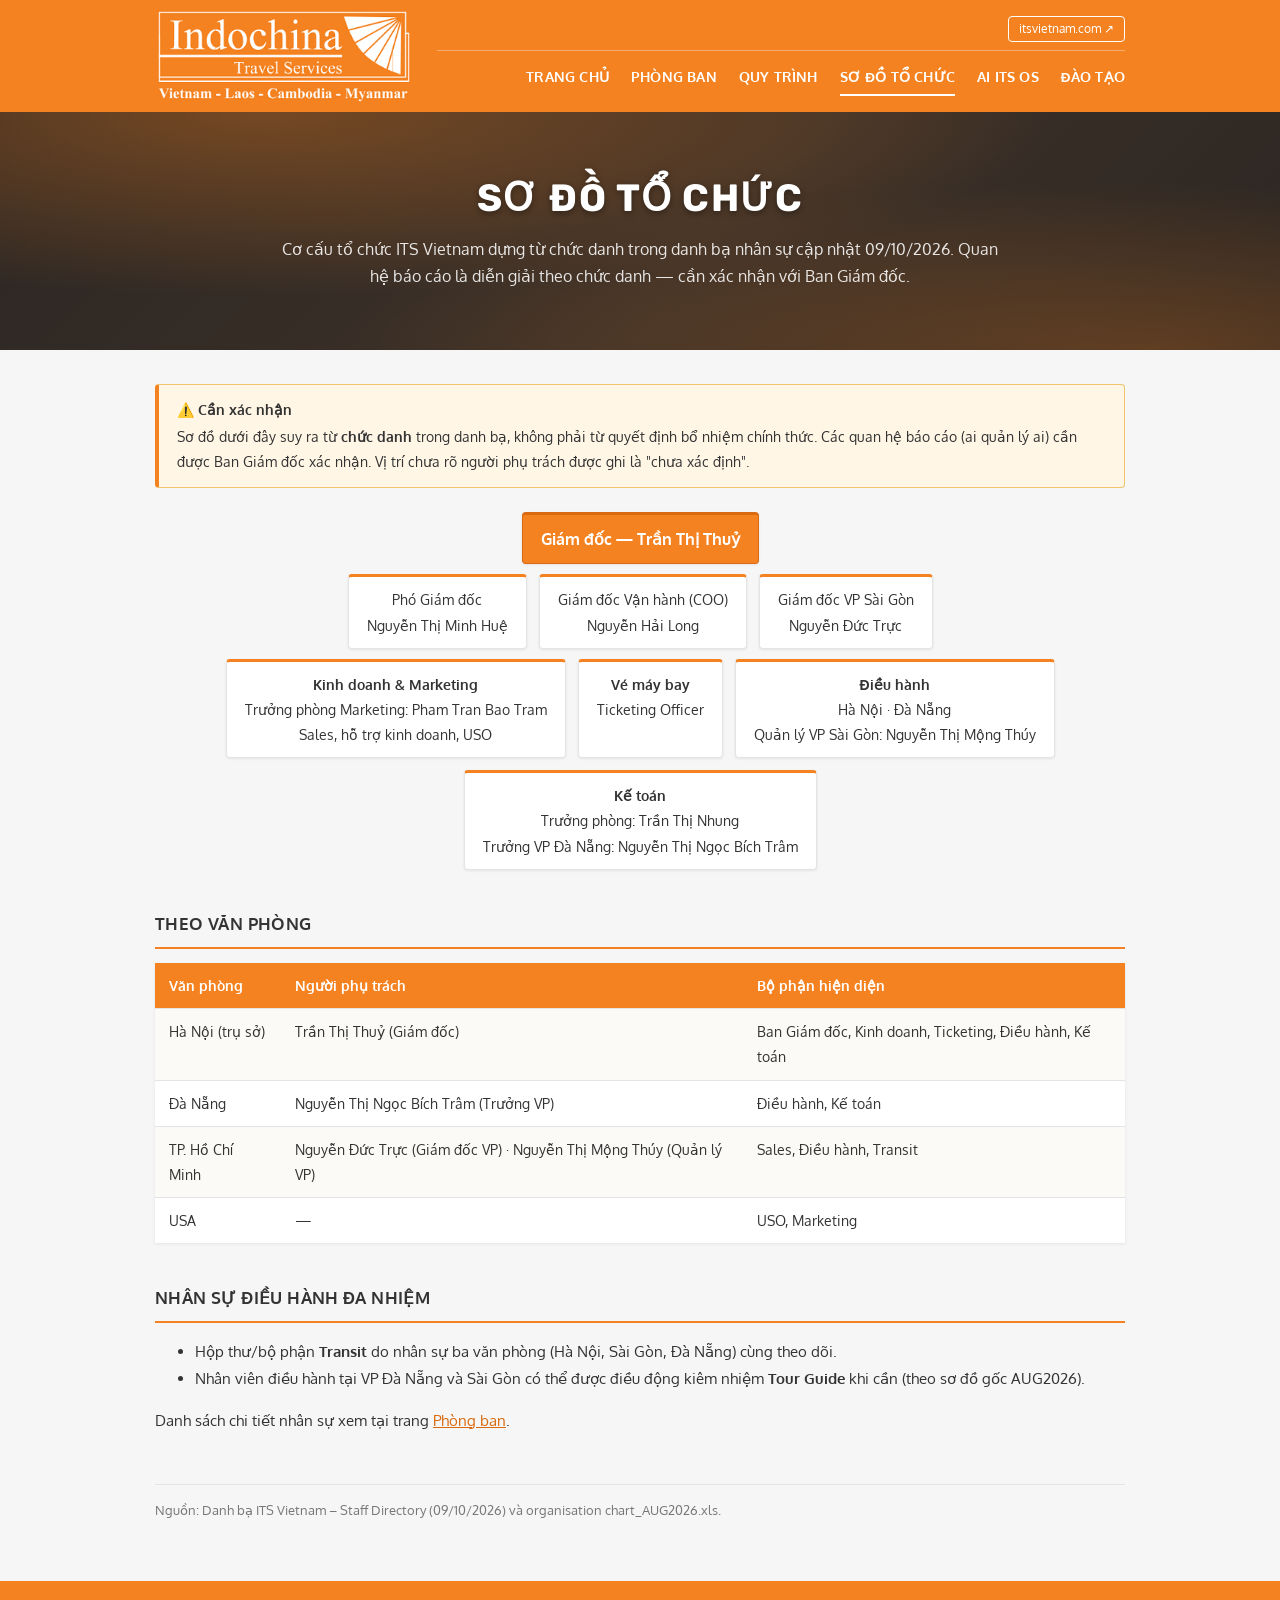
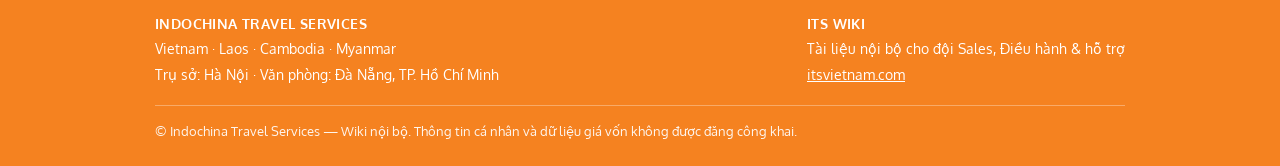
<file: org-chart.html>
<!doctype html>
<html lang="vi">
<head>
<meta charset="utf-8" />
<meta name="viewport" content="width=device-width, initial-scale=1" />
<title>ITS Wiki — Sơ đồ tổ chức</title>
<link rel="stylesheet" href="style.css" />
</head>
<body>
<header class="header">
  <div class="container">
    <a class="logo" href="index.html" aria-label="ITS Wiki"><img src="assets/logo.png" alt="Indochina Travel Services — Vietnam · Laos · Cambodia · Myanmar" /></a>
    <div class="header-right">
      <div class="header-top"><a class="badge-btn" href="https://itsvietnam.com" target="_blank" rel="noopener">itsvietnam.com ↗</a></div>
      <nav class="main-nav">
        <a href="index.html">Trang chủ</a>
        <a href="departments.html">Phòng ban</a>
        <a href="workflows.html">Quy trình</a>
        <a href="org-chart.html" class="active">Sơ đồ tổ chức</a>
        <a href="ai-its-os.html">AI ITS OS</a>
        <a href="onboarding.html">Đào tạo</a>
      </nav>
    </div>
  </div>
</header>
<section class="hero">
  <div class="container">
    <h1>Sơ đồ tổ chức</h1>
    <p class="hero-sub">Cơ cấu tổ chức ITS Vietnam dựng từ chức danh trong danh bạ nhân sự cập nhật 09/10/2026. Quan hệ báo cáo là diễn giải theo chức danh — cần xác nhận với Ban Giám đốc.</p>
  </div>
</section>
<main class="container">
    <div class="todo">
      <strong>⚠️ Cần xác nhận</strong>
      Sơ đồ dưới đây suy ra từ <strong>chức danh</strong> trong danh bạ, không phải từ quyết định bổ nhiệm chính thức. Các quan hệ báo cáo (ai quản lý ai) cần được Ban Giám đốc xác nhận. Vị trí chưa rõ người phụ trách được ghi là "chưa xác định".
    </div>

    <div class="orgchart">
      <div class="org-node top">Giám đốc — Trần Thị Thuỷ</div>
      <div class="org-row">
        <div class="org-node">Phó Giám đốc<br>Nguyễn Thị Minh Huệ</div>
        <div class="org-node">Giám đốc Vận hành (COO)<br>Nguyễn Hải Long</div>
        <div class="org-node">Giám đốc VP Sài Gòn<br>Nguyễn Đức Trực</div>
      </div>
      <div class="org-row">
        <div class="org-node"><strong>Kinh doanh &amp; Marketing</strong><br>Trưởng phòng Marketing: Pham Tran Bao Tram<br>Sales, hỗ trợ kinh doanh, USO</div>
        <div class="org-node"><strong>Vé máy bay</strong><br>Ticketing Officer</div>
        <div class="org-node"><strong>Điều hành</strong><br>Hà Nội · Đà Nẵng<br>Quản lý VP Sài Gòn: Nguyễn Thị Mộng Thúy</div>
        <div class="org-node"><strong>Kế toán</strong><br>Trưởng phòng: Trần Thị Nhung<br>Trưởng VP Đà Nẵng: Nguyễn Thị Ngọc Bích Trâm</div>
      </div>
    </div>

    <h2>Theo văn phòng</h2>
    <table>
      <tr><th>Văn phòng</th><th>Người phụ trách</th><th>Bộ phận hiện diện</th></tr>
      <tr><td>Hà Nội (trụ sở)</td><td>Trần Thị Thuỷ (Giám đốc)</td><td>Ban Giám đốc, Kinh doanh, Ticketing, Điều hành, Kế toán</td></tr>
      <tr><td>Đà Nẵng</td><td>Nguyễn Thị Ngọc Bích Trâm (Trưởng VP)</td><td>Điều hành, Kế toán</td></tr>
      <tr><td>TP. Hồ Chí Minh</td><td>Nguyễn Đức Trực (Giám đốc VP) · Nguyễn Thị Mộng Thúy (Quản lý VP)</td><td>Sales, Điều hành, Transit</td></tr>
      <tr><td>USA</td><td>—</td><td>USO, Marketing</td></tr>
    </table>

    <h2>Nhân sự điều hành đa nhiệm</h2>
    <ul>
      <li>Hộp thư/bộ phận <strong>Transit</strong> do nhân sự ba văn phòng (Hà Nội, Sài Gòn, Đà Nẵng) cùng theo dõi.</li>
      <li>Nhân viên điều hành tại VP Đà Nẵng và Sài Gòn có thể được điều động kiêm nhiệm <strong>Tour Guide</strong> khi cần (theo sơ đồ gốc AUG2026).</li>
    </ul>

    <p>Danh sách chi tiết nhân sự xem tại trang <a href="departments.html">Phòng ban</a>.</p>

    <footer class="page-footer">Nguồn: Danh bạ ITS Vietnam – Staff Directory (09/10/2026) và organisation chart_AUG2026.xls.</footer>
</main>
<footer class="footer">
  <div class="container">
    <div><strong>Indochina Travel Services</strong><br>Vietnam · Laos · Cambodia · Myanmar<br>Trụ sở: Hà Nội · Văn phòng: Đà Nẵng, TP. Hồ Chí Minh</div>
    <div><strong>ITS Wiki</strong><br>Tài liệu nội bộ cho đội Sales, Điều hành &amp; hỗ trợ<br><a href="https://itsvietnam.com" target="_blank" rel="noopener">itsvietnam.com</a></div>
    <div class="copy">© Indochina Travel Services — Wiki nội bộ. Thông tin cá nhân và dữ liệu giá vốn không được đăng công khai.</div>
  </div>
</footer>
</body>
</html>
</file>
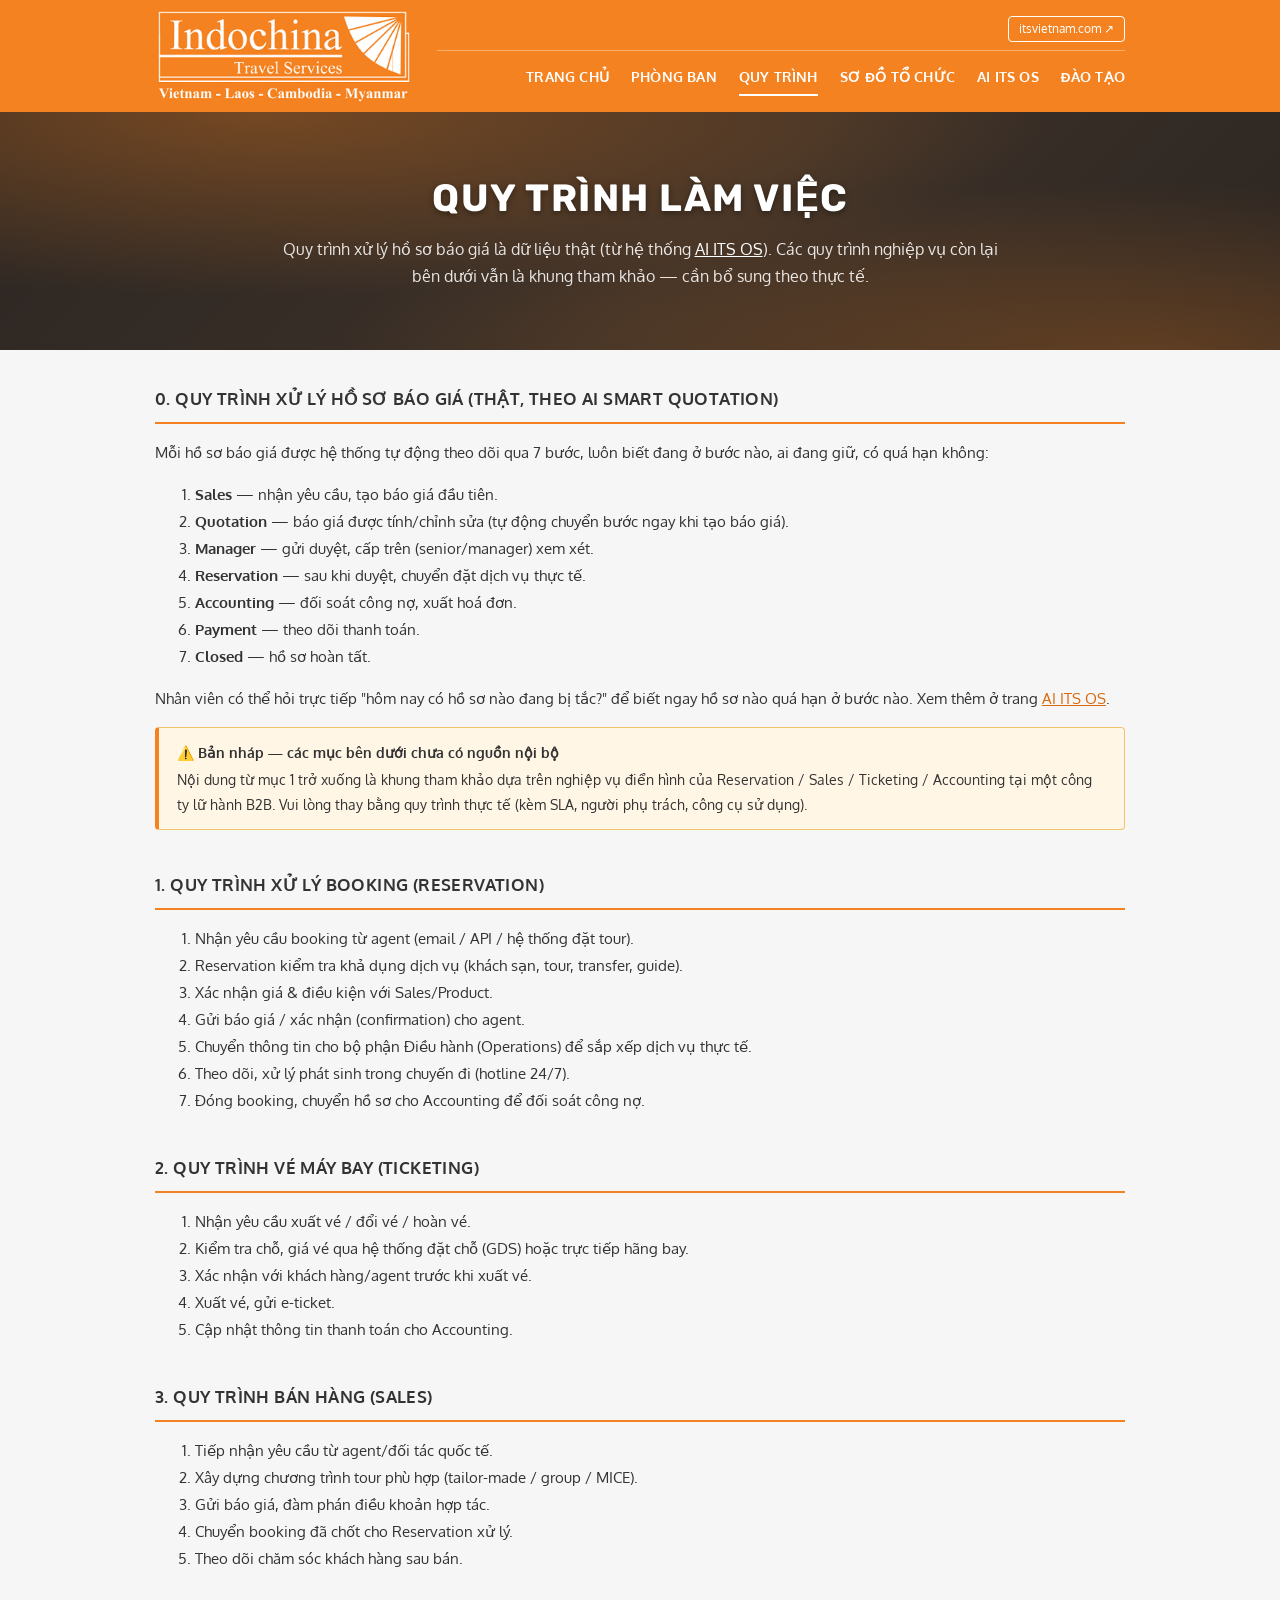
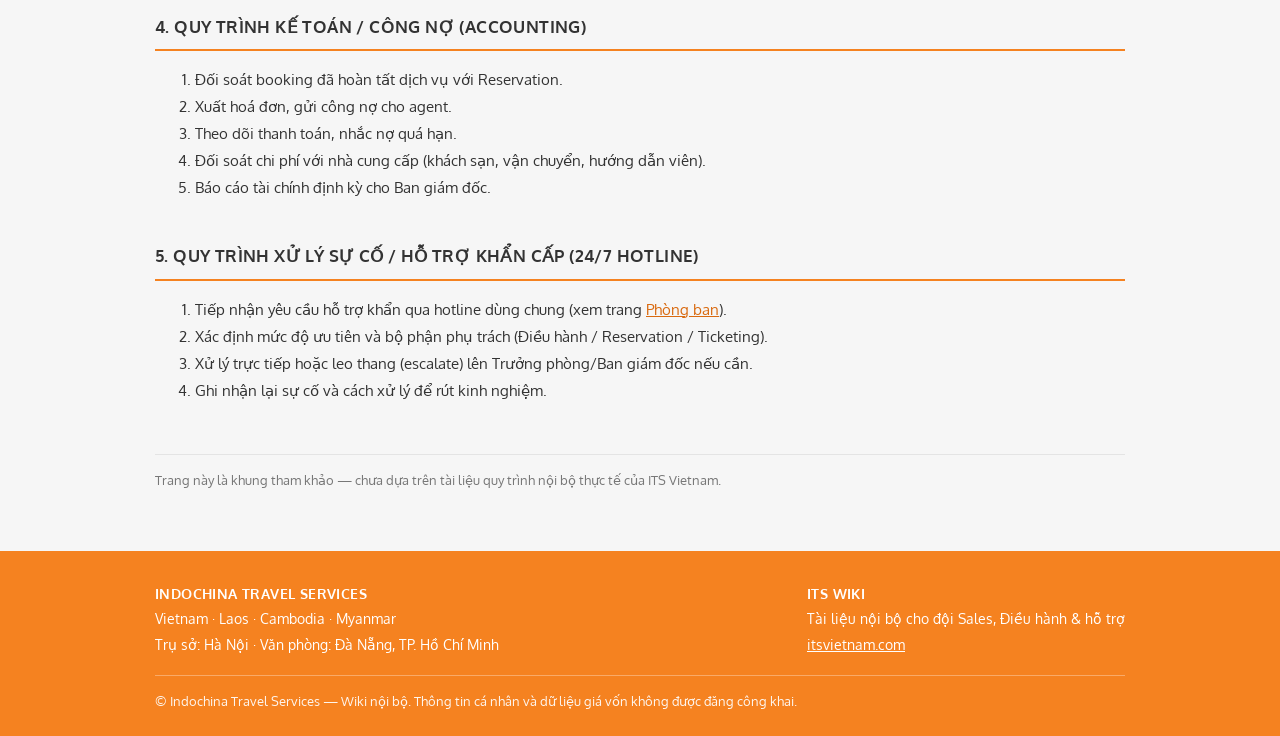
<file: workflows.html>
<!doctype html>
<html lang="vi">
<head>
<meta charset="utf-8" />
<meta name="viewport" content="width=device-width, initial-scale=1" />
<title>ITS Wiki — Quy trình làm việc</title>
<link rel="stylesheet" href="style.css" />
</head>
<body>
<header class="header">
  <div class="container">
    <a class="logo" href="index.html" aria-label="ITS Wiki"><img src="assets/logo.png" alt="Indochina Travel Services — Vietnam · Laos · Cambodia · Myanmar" /></a>
    <div class="header-right">
      <div class="header-top"><a class="badge-btn" href="https://itsvietnam.com" target="_blank" rel="noopener">itsvietnam.com ↗</a></div>
      <nav class="main-nav">
        <a href="index.html">Trang chủ</a>
        <a href="departments.html">Phòng ban</a>
        <a href="workflows.html" class="active">Quy trình</a>
        <a href="org-chart.html">Sơ đồ tổ chức</a>
        <a href="ai-its-os.html">AI ITS OS</a>
        <a href="onboarding.html">Đào tạo</a>
      </nav>
    </div>
  </div>
</header>
<section class="hero">
  <div class="container">
    <h1>Quy trình làm việc</h1>
    <p class="hero-sub">Quy trình xử lý hồ sơ báo giá là dữ liệu thật (từ hệ thống <a href="ai-its-os.html">AI ITS OS</a>). Các quy trình nghiệp vụ còn lại bên dưới vẫn là khung tham khảo — cần bổ sung theo thực tế.</p>
  </div>
</section>
<main class="container">
    <h2>0. Quy trình xử lý hồ sơ báo giá (thật, theo AI Smart Quotation)</h2>
    <p>Mỗi hồ sơ báo giá được hệ thống tự động theo dõi qua 7 bước, luôn biết đang ở bước nào, ai đang giữ, có quá hạn không:</p>
    <ol>
      <li><strong>Sales</strong> — nhận yêu cầu, tạo báo giá đầu tiên.</li>
      <li><strong>Quotation</strong> — báo giá được tính/chỉnh sửa (tự động chuyển bước ngay khi tạo báo giá).</li>
      <li><strong>Manager</strong> — gửi duyệt, cấp trên (senior/manager) xem xét.</li>
      <li><strong>Reservation</strong> — sau khi duyệt, chuyển đặt dịch vụ thực tế.</li>
      <li><strong>Accounting</strong> — đối soát công nợ, xuất hoá đơn.</li>
      <li><strong>Payment</strong> — theo dõi thanh toán.</li>
      <li><strong>Closed</strong> — hồ sơ hoàn tất.</li>
    </ol>
    <p>Nhân viên có thể hỏi trực tiếp "hôm nay có hồ sơ nào đang bị tắc?" để biết ngay hồ sơ nào quá hạn ở bước nào. Xem thêm ở trang <a href="ai-its-os.html">AI ITS OS</a>.</p>

    <div class="todo">
      <strong>⚠️ Bản nháp — các mục bên dưới chưa có nguồn nội bộ</strong>
      Nội dung từ mục 1 trở xuống là khung tham khảo dựa trên nghiệp vụ điển hình của Reservation / Sales / Ticketing / Accounting tại một công ty lữ hành B2B. Vui lòng thay bằng quy trình thực tế (kèm SLA, người phụ trách, công cụ sử dụng).
    </div>

    <h2>1. Quy trình xử lý booking (Reservation)</h2>
    <ol>
      <li>Nhận yêu cầu booking từ agent (email / API / hệ thống đặt tour).</li>
      <li>Reservation kiểm tra khả dụng dịch vụ (khách sạn, tour, transfer, guide).</li>
      <li>Xác nhận giá &amp; điều kiện với Sales/Product.</li>
      <li>Gửi báo giá / xác nhận (confirmation) cho agent.</li>
      <li>Chuyển thông tin cho bộ phận Điều hành (Operations) để sắp xếp dịch vụ thực tế.</li>
      <li>Theo dõi, xử lý phát sinh trong chuyến đi (hotline 24/7).</li>
      <li>Đóng booking, chuyển hồ sơ cho Accounting để đối soát công nợ.</li>
    </ol>

    <h2>2. Quy trình vé máy bay (Ticketing)</h2>
    <ol>
      <li>Nhận yêu cầu xuất vé / đổi vé / hoàn vé.</li>
      <li>Kiểm tra chỗ, giá vé qua hệ thống đặt chỗ (GDS) hoặc trực tiếp hãng bay.</li>
      <li>Xác nhận với khách hàng/agent trước khi xuất vé.</li>
      <li>Xuất vé, gửi e-ticket.</li>
      <li>Cập nhật thông tin thanh toán cho Accounting.</li>
    </ol>

    <h2>3. Quy trình bán hàng (Sales)</h2>
    <ol>
      <li>Tiếp nhận yêu cầu từ agent/đối tác quốc tế.</li>
      <li>Xây dựng chương trình tour phù hợp (tailor-made / group / MICE).</li>
      <li>Gửi báo giá, đàm phán điều khoản hợp tác.</li>
      <li>Chuyển booking đã chốt cho Reservation xử lý.</li>
      <li>Theo dõi chăm sóc khách hàng sau bán.</li>
    </ol>

    <h2>4. Quy trình kế toán / công nợ (Accounting)</h2>
    <ol>
      <li>Đối soát booking đã hoàn tất dịch vụ với Reservation.</li>
      <li>Xuất hoá đơn, gửi công nợ cho agent.</li>
      <li>Theo dõi thanh toán, nhắc nợ quá hạn.</li>
      <li>Đối soát chi phí với nhà cung cấp (khách sạn, vận chuyển, hướng dẫn viên).</li>
      <li>Báo cáo tài chính định kỳ cho Ban giám đốc.</li>
    </ol>

    <h2>5. Quy trình xử lý sự cố / hỗ trợ khẩn cấp (24/7 hotline)</h2>
    <ol>
      <li>Tiếp nhận yêu cầu hỗ trợ khẩn qua hotline dùng chung (xem trang <a href="departments.html">Phòng ban</a>).</li>
      <li>Xác định mức độ ưu tiên và bộ phận phụ trách (Điều hành / Reservation / Ticketing).</li>
      <li>Xử lý trực tiếp hoặc leo thang (escalate) lên Trưởng phòng/Ban giám đốc nếu cần.</li>
      <li>Ghi nhận lại sự cố và cách xử lý để rút kinh nghiệm.</li>
    </ol>

    <footer class="page-footer">Trang này là khung tham khảo — chưa dựa trên tài liệu quy trình nội bộ thực tế của ITS Vietnam.</footer>
  
</main>
<footer class="footer">
  <div class="container">
    <div><strong>Indochina Travel Services</strong><br>Vietnam · Laos · Cambodia · Myanmar<br>Trụ sở: Hà Nội · Văn phòng: Đà Nẵng, TP. Hồ Chí Minh</div>
    <div><strong>ITS Wiki</strong><br>Tài liệu nội bộ cho đội Sales, Điều hành &amp; hỗ trợ<br><a href="https://itsvietnam.com" target="_blank" rel="noopener">itsvietnam.com</a></div>
    <div class="copy">© Indochina Travel Services — Wiki nội bộ. Thông tin cá nhân và dữ liệu giá vốn không được đăng công khai.</div>
  </div>
</footer>
</body>
</html>
</file>
<file: style.css>
@import url('https://fonts.googleapis.com/css?family=Oxygen:300,400,700|Rubik:500,700&subset=latin,latin-ext,vietnamese');

/* Palette taken from itsvietnam.com */
:root {
  --brand: #f58220;
  --brand-dark: #d96a10;
  --brand-soft: #fdeede;
  --blue: #47a0ff;
  --blue-dark: #2f86e6;
  --bg: #f6f6f6;
  --surface: #ffffff;
  --text: #333333;
  --muted: #777777;
  --border: #e4e4e4;
  --warn-bg: #fff6e6;
  --warn-border: #f0c36d;
  --radius: 4px;
  --shadow: 0 1px 3px rgba(0, 0, 0, 0.08);
}

* { box-sizing: border-box; }

html { scroll-behavior: smooth; }

body {
  margin: 0;
  background: var(--bg);
  color: var(--text);
  font-family: "Oxygen", "Segoe UI", Roboto, Helvetica, Arial, sans-serif;
  font-size: 15px;
  line-height: 1.8;
}

a { color: var(--brand-dark); }
a:hover { color: var(--brand); }

.container {
  width: 100%;
  max-width: 1000px;
  margin: 0 auto;
  padding: 0 15px;
}

/* ---------- Header ---------- */

.header {
  background: var(--brand);
  color: #fff;
}

.header .container {
  display: flex;
  align-items: center;
  justify-content: space-between;
  gap: 24px;
  min-height: 112px;
}

.header .logo { display: block; flex-shrink: 0; }
.header .logo img { display: block; height: 96px; width: auto; }

.header-right {
  display: flex;
  flex-direction: column;
  align-items: flex-end;
  gap: 10px;
  flex: 1;
}

.header-top {
  width: 100%;
  display: flex;
  justify-content: flex-end;
  padding-bottom: 8px;
  border-bottom: 1px solid rgba(255, 255, 255, 0.35);
}

.badge-btn {
  display: inline-block;
  color: #fff;
  border: 1px solid #fff;
  border-radius: 4px;
  padding: 0 10px;
  font-size: 12px;
  line-height: 24px;
  text-decoration: none;
}
.badge-btn:hover { background: #fff; color: var(--brand-dark); }

.main-nav {
  display: flex;
  flex-wrap: wrap;
  justify-content: flex-end;
  gap: 4px 22px;
}

.main-nav a {
  color: #fff;
  text-decoration: none;
  text-transform: uppercase;
  font-weight: 700;
  font-size: 13.5px;
  letter-spacing: 0.2px;
  padding: 4px 0;
  border-bottom: 2px solid transparent;
}
.main-nav a:hover { border-bottom-color: rgba(255, 255, 255, 0.7); color: #fff; }
.main-nav a.active { border-bottom-color: #fff; }

/* ---------- Hero ---------- */

.hero {
  position: relative;
  color: #fff;
  text-align: center;
  padding: 64px 0 60px;
  background:
    radial-gradient(ellipse at 20% 0%, rgba(245, 130, 32, 0.35), transparent 55%),
    radial-gradient(ellipse at 90% 100%, rgba(245, 130, 32, 0.25), transparent 50%),
    linear-gradient(135deg, #2b2623 0%, #3d3128 55%, #2a2522 100%);
}

.hero h1 {
  margin: 0;
  font-family: "Rubik", "Oxygen", sans-serif;
  font-weight: 700;
  font-size: 38px;
  line-height: 1.2;
  letter-spacing: 1.5px;
  text-transform: uppercase;
  text-shadow: 0 2px 6px rgba(0, 0, 0, 0.4);
}

.hero .hero-sub {
  max-width: 720px;
  margin: 14px auto 0;
  font-size: 16px;
  line-height: 1.7;
  color: rgba(255, 255, 255, 0.88);
}

.hero a { color: #fff; }

/* ---------- Content ---------- */

main.container { padding-top: 34px; padding-bottom: 60px; }

h2 {
  font-size: 16.5px;
  font-weight: 700;
  text-transform: uppercase;
  letter-spacing: 0.4px;
  margin: 2.4em 0 14px;
  padding-bottom: 8px;
  border-bottom: 2px solid var(--brand);
  display: block;
}
h2:first-child { margin-top: 0; }

h3 { font-size: 17px; font-weight: 700; margin: 1.6em 0 8px; }

p.lede { color: var(--muted); }

.card {
  background: var(--surface);
  border: 1px solid var(--border);
  border-radius: var(--radius);
  box-shadow: var(--shadow);
  padding: 16px 20px;
  margin-bottom: 14px;
}

.grid {
  display: grid;
  grid-template-columns: repeat(auto-fill, minmax(230px, 1fr));
  gap: 14px;
}
.grid .card { margin-bottom: 0; }
.grid .card strong { color: var(--brand-dark); }

.tag {
  display: inline-block;
  font-size: 11px;
  font-weight: 700;
  text-transform: uppercase;
  padding: 1px 9px;
  border-radius: 3px;
  background: var(--brand);
  color: #fff;
  margin-right: 8px;
  line-height: 1.7;
}

.todo {
  background: var(--warn-bg);
  border: 1px solid var(--warn-border);
  border-left: 4px solid var(--brand);
  border-radius: var(--radius);
  padding: 12px 18px;
  margin: 0 0 22px;
  font-size: 14px;
}
.todo > strong:first-child { display: block; margin-bottom: 2px; }

table {
  width: 100%;
  border-collapse: collapse;
  margin: 12px 0 18px;
  font-size: 14px;
  background: var(--surface);
  box-shadow: var(--shadow);
}

th, td {
  text-align: left;
  padding: 10px 14px;
  border-bottom: 1px solid var(--border);
  vertical-align: top;
}

th { color: #fff; font-weight: 700; background: var(--brand); }
tr:last-child td { border-bottom: none; }
tr:nth-child(even) td { background: #fcfaf7; }

code {
  background: var(--brand-soft);
  color: var(--brand-dark);
  padding: 1px 6px;
  border-radius: 3px;
  font-size: 0.9em;
}

.btn {
  display: inline-block;
  background: var(--blue);
  color: #fff;
  text-decoration: none;
  text-transform: uppercase;
  font-weight: 700;
  font-size: 14px;
  padding: 8px 22px;
  border-radius: 3px;
}
.btn:hover { background: var(--blue-dark); color: #fff; }

.panel {
  background: var(--brand);
  color: #fff;
  border-radius: var(--radius);
  padding: 18px 22px;
  margin-bottom: 14px;
}
.panel a { color: #fff; }

.orgchart {
  display: flex;
  flex-direction: column;
  align-items: center;
  gap: 10px;
  margin: 24px 0;
}

.org-node {
  background: var(--surface);
  border: 1px solid var(--border);
  border-top: 3px solid var(--brand);
  border-radius: var(--radius);
  box-shadow: var(--shadow);
  padding: 10px 18px;
  text-align: center;
  font-size: 14px;
}

.org-node.top {
  background: var(--brand);
  color: #fff;
  border-color: var(--brand-dark);
  font-weight: 700;
  font-size: 16px;
}

.org-row { display: flex; gap: 12px; flex-wrap: wrap; justify-content: center; }

.scroll { overflow-x: auto; }

footer.page-footer {
  margin-top: 50px;
  padding-top: 14px;
  border-top: 1px solid var(--border);
  color: var(--muted);
  font-size: 12.5px;
}

/* ---------- Site footer ---------- */

.footer {
  background: var(--brand);
  color: #fff;
  padding: 30px 0 24px;
  font-size: 14px;
}
.footer .container {
  display: flex;
  flex-wrap: wrap;
  justify-content: space-between;
  gap: 18px 40px;
}
.footer strong { text-transform: uppercase; letter-spacing: 0.4px; }
.footer a { color: #fff; }
.footer .copy { width: 100%; border-top: 1px solid rgba(255, 255, 255, 0.35); padding-top: 14px; font-size: 12.5px; opacity: 0.92; }

/* ---------- Responsive ---------- */

@media (max-width: 760px) {
  body { font-size: 15px; line-height: 1.7; }

  /* compact header: logo + site link on one row, menu scrolls sideways */
  .header .container { display: block; min-height: 0; padding-top: 10px; padding-bottom: 0; }
  .header .logo img { height: 56px; }
  .header-right { width: 100%; min-width: 0; gap: 0; align-items: stretch; }
  .header-top {
    position: absolute; top: 12px; right: 15px; width: auto;
    border: 0; padding: 0;
  }
  .header .container { position: relative; }
  .main-nav {
    flex-wrap: nowrap;
    justify-content: flex-start;
    gap: 0 18px;
    width: calc(100% + 30px);
    max-width: none;
    margin: 8px -15px 0;
    padding: 0 15px;
    overflow-x: auto;
    -webkit-overflow-scrolling: touch;
    scrollbar-width: none;
    border-top: 1px solid rgba(255, 255, 255, 0.35);
  }
  .main-nav::-webkit-scrollbar { display: none; }
  .main-nav a { white-space: nowrap; padding: 11px 0 9px; font-size: 13px; }

  .hero { padding: 30px 0 28px; }
  .hero h1 { font-size: 23px; letter-spacing: 1px; }
  .hero .hero-sub { font-size: 14.5px; margin-top: 10px; }

  main.container { padding-top: 22px; padding-bottom: 40px; }
  h2 { font-size: 15px; margin-top: 2em; }
  .card { padding: 14px 16px; }
  .grid { grid-template-columns: 1fr; }

  /* tables scroll sideways instead of breaking the page width */
  table { display: block; overflow-x: auto; -webkit-overflow-scrolling: touch; font-size: 13.5px; }
  th, td { padding: 8px 10px; }
  th:first-child, td:first-child { min-width: 120px; }

  .orgchart { align-items: stretch; }
  .org-row { flex-direction: column; }
  .org-node { width: 100%; }

  .footer .container { flex-direction: column; gap: 14px; }
}
</file>
